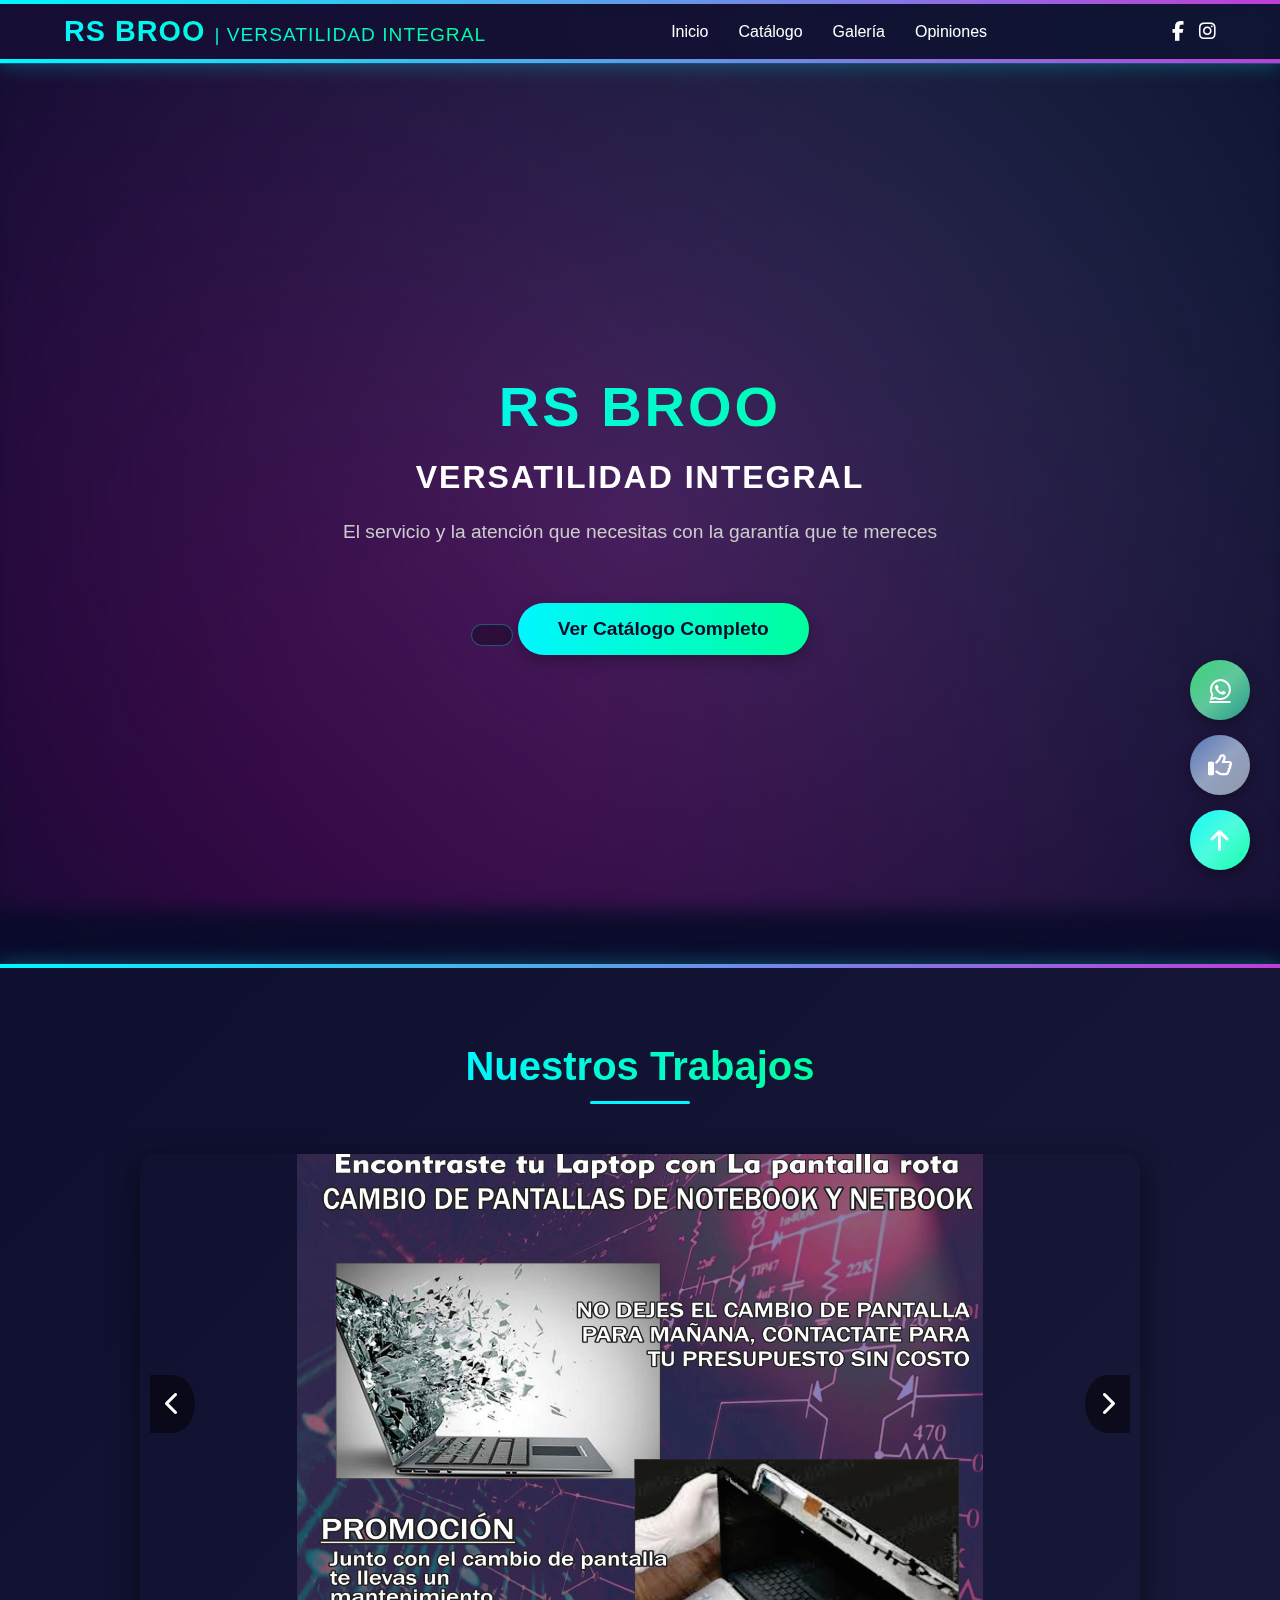
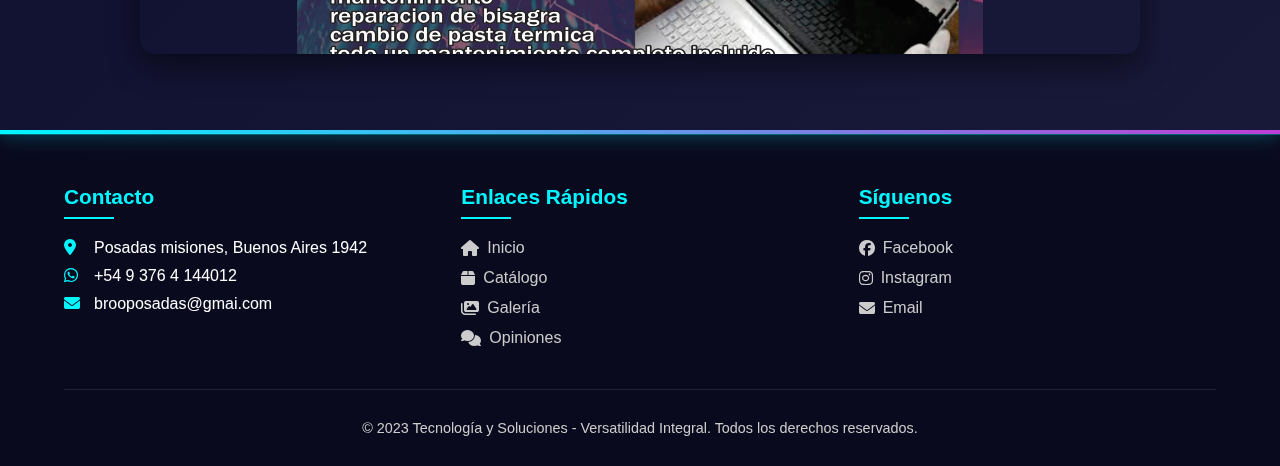
<file: index.html>
<!DOCTYPE html>
<html lang="es">
<head>
    <meta charset="UTF-8">
    <meta name="viewport" content="width=device-width, initial-scale=1.0">
    <title>Versatilidad Integral - Página Principal</title>
    <link rel="stylesheet" href="https://cdnjs.cloudflare.com/ajax/libs/font-awesome/6.4.0/css/all.min.css">
    <style>
        :root {
            --primary: #0a0a2a;
            --secondary: #1a1a3a;
            --accent: #00f7ff;
            --accent2: #ff00c8;
            --accent3: #00ff9d;
            --text: #ffffff;
            --text-secondary: #cccccc;
        }
        
        * {
            margin: 0;
            padding: 0;
            box-sizing: border-box;
            font-family: 'Segoe UI', Tahoma, Geneva, Verdana, sans-serif;
        }
        
        body {
            background: linear-gradient(135deg, var(--primary), var(--secondary));
            color: var(--text);
            overflow-x: hidden;
            position: relative;
        }
        
        body::before {
            content: '';
            position: fixed;
            top: -10px;
            left: -10px;
            right: -10px;
            bottom: -10px;
            background: linear-gradient(45deg, 
                var(--accent), 
                var(--accent2), 
                var(--accent3),
                var(--accent));
            background-size: 400% 400%;
            animation: rgbBorder 8s ease infinite;
            z-index: -1;
            filter: blur(10px);
            opacity: 0.7;
        }
        
        @keyframes rgbBorder {
            0% { background-position: 0% 50%; }
            50% { background-position: 100% 50%; }
            100% { background-position: 0% 50%; }
        }
        
        .rgb-border {
            position: relative;
            overflow: hidden;
            box-shadow: 0 0 20px rgba(0, 247, 255, 0.3);
        }
        
        .rgb-border::before {
            content: '';
            position: absolute;
            top: 0;
            left: 0;
            right: 0;
            height: 4px;
            background: linear-gradient(90deg, 
                var(--accent), 
                var(--accent2), 
                var(--accent3),
                var(--accent));
            background-size: 400% 400%;
            animation: rgbBorder 8s ease infinite;
        }
        
        .rgb-border::after {
            content: '';
            position: absolute;
            bottom: 0;
            left: 0;
            right: 0;
            height: 4px;
            background: linear-gradient(90deg, 
                var(--accent), 
                var(--accent2), 
                var(--accent3),
                var(--accent));
            background-size: 400% 400%;
            animation: rgbBorder 8s ease infinite;
        }
        
        /* Header y Navegación */
        header {
            background-color: rgba(10, 10, 42, 0.9);
            position: fixed;
            width: 100%;
            top: 0;
            z-index: 1000;
            backdrop-filter: blur(10px);
            border-bottom: 1px solid rgba(0, 247, 255, 0.3);
        }
        
        nav {
            display: flex;
            justify-content: space-between;
            align-items: center;
            padding: 15px 5%;
            max-width: 1400px;
            margin: 0 auto;
        }
        
        .logo h1 {
            font-size: 1.8rem;
            background: linear-gradient(90deg, var(--accent), var(--accent3));
            -webkit-background-clip: text;
            background-clip: text;
            color: transparent;
            font-weight: 800;
            letter-spacing: 1px;
        }
        
        .logo h1 span {
            font-size: 1.2rem;
            font-weight: 400;
        }
        
        .nav-links {
            display: flex;
            list-style: none;
        }
        
        .nav-links li {
            margin: 0 15px;
        }
        
        .nav-links a {
            color: var(--text);
            text-decoration: none;
            font-weight: 500;
            position: relative;
            padding: 5px 0;
            transition: all 0.3s ease;
        }
        
        .nav-links a::after {
            content: '';
            position: absolute;
            bottom: 0;
            left: 0;
            width: 0;
            height: 2px;
            background: var(--accent);
            transition: width 0.3s ease;
        }
        
        .nav-links a:hover::after {
            width: 100%;
        }
        
        .social-icons {
            display: flex;
            gap: 15px;
        }
        
        .social-icons a {
            color: var(--text);
            font-size: 1.2rem;
            transition: all 0.3s ease;
        }
        
        .social-icons a:hover {
            color: var(--accent);
            transform: translateY(-3px);
        }
        
        /* Hero Section */
        .hero {
            height: 100vh;
            display: flex;
            flex-direction: column;
            justify-content: center;
            align-items: center;
            text-align: center;
            padding: 0 20px;
            position: relative;
            overflow: hidden;
        }
        
        .hero::before {
            content: '';
            position: absolute;
            top: 0;
            left: 0;
            width: 100%;
            height: 100%;
            background: radial-gradient(circle, rgba(10, 10, 42, 0.5), rgba(10, 10, 42, 0.9));
            z-index: -1;
        }
        
        .hero-content {
            max-width: 800px;
            z-index: 2;
        }
        
        .hero h2 {
            font-size: 3.5rem;
            margin-bottom: 20px;
            text-transform: uppercase;
            letter-spacing: 3px;
            background: linear-gradient(90deg, var(--accent), var(--accent3));
            -webkit-background-clip: text;
            background-clip: text;
            color: transparent;
            animation: textGlow 2s ease-in-out infinite alternate;
        }
        
        @keyframes textGlow {
            from { text-shadow: 0 0 5px rgba(0, 247, 255, 0.5); }
            to { text-shadow: 0 0 20px rgba(0, 247, 255, 0.8), 0 0 30px rgba(0, 247, 255, 0.6); }
        }
        
        .hero h3 {
            font-size: 2rem;
            margin-bottom: 25px;
            letter-spacing: 2px;
        }
        
        .hero p {
            font-size: 1.2rem;
            margin-bottom: 30px;
            color: var(--text-secondary);
            max-width: 600px;
            margin-left: auto;
            margin-right: auto;
        }
        
        .counter {
            background: rgba(0, 0, 0, 0.3);
            padding: 10px 20px;
            border-radius: 30px;
            display: inline-flex;
            align-items: center;
            margin-top: 30px;
            backdrop-filter: blur(5px);
            border: 1px solid rgba(0, 247, 255, 0.3);
        }
        
        .counter i {
            margin-right: 10px;
            color: var(--accent);
        }
        
        /* Secciones */
        section {
            padding: 80px 5%;
            max-width: 1400px;
            margin: 0 auto;
        }
        
        .section-title {
            text-align: center;
            margin-bottom: 50px;
            position: relative;
        }
        
        .section-title h2 {
            font-size: 2.5rem;
            display: inline-block;
            background: linear-gradient(90deg, var(--accent), var(--accent3));
            -webkit-background-clip: text;
            background-clip: text;
            color: transparent;
            padding-bottom: 15px;
        }
        
        .section-title h2::after {
            content: '';
            position: absolute;
            bottom: 0;
            left: 50%;
            transform: translateX(-50%);
            width: 100px;
            height: 3px;
            background: var(--accent);
            border-radius: 3px;
        }
        
        /* Carrusel */
        .carousel-container {
            position: relative;
            max-width: 1000px;
            margin: 0 auto;
            overflow: hidden;
            border-radius: 15px;
            box-shadow: 0 10px 30px rgba(0, 0, 0, 0.5);
        }
        
        .carousel {
            display: flex;
            transition: transform 0.5s ease;
        }
        
        .carousel-item {
            min-width: 100%;
        }
        
        .carousel-item img {
            width: 100%;
            height: 500px;
            object-fit: cover;
            display: block;
        }
        
        .carousel-control {
            position: absolute;
            top: 50%;
            transform: translateY(-50%);
            background: rgba(0, 0, 0, 0.5);
            color: white;
            border: none;
            padding: 15px;
            cursor: pointer;
            font-size: 1.5rem;
            z-index: 10;
            transition: all 0.3s ease;
        }
        
        .carousel-control:hover {
            background: rgba(0, 247, 255, 0.7);
        }
        
        .prev {
            left: 10px;
            border-radius: 0 50% 50% 0;
        }
        
        .next {
            right: 10px;
            border-radius: 50% 0 0 50%;
        }
        
        /* Comentarios y Contacto */
        .feedback-section {
            display: flex;
            gap: 30px;
            flex-wrap: wrap;
        }
        
        .feedback-form {
            flex: 1;
            min-width: 300px;
            background: rgba(30, 30, 60, 0.6);
            padding: 30px;
            border-radius: 15px;
            backdrop-filter: blur(10px);
            border: 1px solid rgba(0, 247, 255, 0.2);
        }
        
        .feedback-form h3 {
            margin-bottom: 20px;
            color: var(--accent);
            text-align: center;
        }
        
        .form-group {
            margin-bottom: 20px;
        }
        
        .form-group label {
            display: block;
            margin-bottom: 8px;
            color: var(--text-secondary);
        }
        
        .form-group input, 
        .form-group textarea, 
        .form-group select {
            width: 100%;
            padding: 12px 15px;
            border-radius: 8px;
            border: 1px solid rgba(255, 255, 255, 0.1);
            background: rgba(0, 0, 0, 0.2);
            color: var(--text);
            font-size: 1rem;
            outline: none;
        }
        
        .form-group input:focus, 
        .form-group textarea:focus, 
        .form-group select:focus {
            border-color: var(--accent);
        }
        
        .form-group textarea {
            resize: vertical;
            min-height: 100px;
        }
        
        .rating {
            display: flex;
            gap: 10px;
            margin: 10px 0 20px;
        }
        
        .rating i {
            color: #444;
            cursor: pointer;
            font-size: 1.5rem;
            transition: all 0.2s ease;
        }
        
        .rating i.active {
            color: gold;
            text-shadow: 0 0 10px rgba(255, 215, 0, 0.7);
        }
        
        .form-buttons {
            display: flex;
            gap: 15px;
        }
        
        .btn {
            padding: 12px 25px;
            border-radius: 30px;
            border: none;
            font-size: 1rem;
            font-weight: 600;
            cursor: pointer;
            transition: all 0.3s ease;
            flex: 1;
        }
        
        .btn-comment {
            background: linear-gradient(90deg, var(--accent), var(--accent3));
            color: var(--primary);
        }
        
        .btn-contact {
            background: linear-gradient(90deg, var(--accent2), #ff6ec4);
            color: white;
        }
        
        .btn:hover {
            transform: translateY(-3px);
            box-shadow: 0 5px 15px rgba(0, 0, 0, 0.3);
        }
        
        .comments-section {
            flex: 2;
            min-width: 300px;
            background: rgba(30, 30, 60, 0.6);
            border-radius: 15px;
            padding: 30px;
            backdrop-filter: blur(10px);
            border: 1px solid rgba(0, 247, 255, 0.2);
            max-height: 600px;
            overflow-y: auto;
        }
        
        .comments-section h3 {
            margin-bottom: 20px;
            color: var(--accent);
            text-align: center;
        }
        
        .comments-container {
            display: flex;
            flex-direction: column;
            gap: 25px;
        }
        
        .comment {
            background: rgba(0, 0, 0, 0.2);
            padding: 20px;
            border-radius: 10px;
            border-left: 3px solid var(--accent);
        }
        
        .comment-header {
            display: flex;
            justify-content: space-between;
            margin-bottom: 10px;
        }
        
        .comment-author {
            font-weight: bold;
            color: var(--accent3);
        }
        
        .comment-date {
            color: var(--text-secondary);
            font-size: 0.85rem;
        }
        
        .comment-rating {
            color: gold;
            margin: 5px 0;
        }
        
        .comment-content {
            color: var(--text-secondary);
            line-height: 1.5;
        }
        
        .comment-image {
            margin-top: 15px;
        }
        
        .comment-image img {
            max-width: 100%;
            border-radius: 8px;
        }
        
        /* Footer */
        footer {
            background: rgba(10, 10, 30, 0.95);
            padding: 50px 5% 30px;
            border-top: 1px solid rgba(0, 247, 255, 0.3);
        }
        
        .footer-content {
            display: flex;
            flex-wrap: wrap;
            justify-content: space-between;
            gap: 40px;
            max-width: 1400px;
            margin: 0 auto;
        }
        
        .footer-section {
            flex: 1;
            min-width: 250px;
        }
        
        .footer-section h3 {
            color: var(--accent);
            margin-bottom: 20px;
            font-size: 1.3rem;
            position: relative;
            padding-bottom: 10px;
        }
        
        .footer-section h3::after {
            content: '';
            position: absolute;
            bottom: 0;
            left: 0;
            width: 50px;
            height: 2px;
            background: var(--accent);
        }
        
        .contact-info p {
            margin-bottom: 10px;
            display: flex;
            align-items: flex-start;
        }
        
        .contact-info i {
            margin-right: 10px;
            color: var(--accent);
            min-width: 20px;
        }
        
        .footer-links {
            list-style: none;
        }
        
        .footer-links li {
            margin-bottom: 12px;
        }
        
        .footer-links a {
            color: var(--text-secondary);
            text-decoration: none;
            transition: all 0.3s ease;
            display: flex;
            align-items: center;
        }
        
        .footer-links a:hover {
            color: var(--accent);
            transform: translateX(5px);
        }
        
        .footer-links a i {
            margin-right: 8px;
        }
        
        .copyright {
            text-align: center;
            padding-top: 30px;
            margin-top: 30px;
            border-top: 1px solid rgba(255, 255, 255, 0.1);
            color: var(--text-secondary);
            font-size: 0.9rem;
        }
        
        /* Responsive */
        @media (max-width: 992px) {
            .hero h2 {
                font-size: 2.8rem;
            }
            
            .nav-links {
                display: none;
            }
            
            .mobile-menu-btn {
                display: block;
            }
        }
        
        @media (max-width: 768px) {
            .hero h2 {
                font-size: 2.2rem;
            }
            
            .hero p {
                font-size: 1rem;
            }
            
            .section-title h2 {
                font-size: 2rem;
            }
            
            .feedback-section {
                flex-direction: column;
            }
            
            .footer-content {
                flex-direction: column;
            }
        }
        
        @media (max-width: 480px) {
            .hero h2 {
                font-size: 1.8rem;
            }
            
            .carousel-item img {
                height: 300px;
            }
        }
        
        .mobile-menu-btn {
            display: none;
            background: transparent;
            border: none;
            color: white;
            font-size: 1.5rem;
            cursor: pointer;
        }
        
        .floating-btns {
            position: fixed;
            bottom: 30px;
            right: 30px;
            display: flex;
            flex-direction: column;
            gap: 15px;
            z-index: 100;
        }
        
        .floating-btn {
            width: 60px;
            height: 60px;
            border-radius: 50%;
            display: flex;
            align-items: center;
            justify-content: center;
            color: white;
            font-size: 1.5rem;
            box-shadow: 0 5px 15px rgba(0, 0, 0, 0.3);
            transition: all 0.3s ease;
            position: relative;
            overflow: hidden;
        }
        
        .floating-btn::after {
            content: '';
            position: absolute;
            top: -50%;
            left: -50%;
            width: 200%;
            height: 200%;
            background: linear-gradient(90deg, 
                transparent, 
                rgba(255, 255, 255, 0.3), 
                transparent);
            transform: rotate(45deg);
            transition: all 0.6s ease;
        }
        
        .floating-btn:hover::after {
            transform: translateX(100%) rotate(45deg);
        }
        
        .whatsapp-btn {
            background: linear-gradient(135deg, #25D366, #128C7E);
        }
        
        .like-btn {
            background: linear-gradient(135deg, #4267B2, #898F9C);
        }
        
        .scroll-top-btn {
            background: linear-gradient(135deg, var(--accent), var(--accent3));
        }
        
        .floating-btn:hover {
            transform: translateY(-5px);
        }
        
        .catalog-link {
            display: inline-block;
            margin-top: 30px;
            padding: 15px 40px;
            border-radius: 30px;
            background: linear-gradient(90deg, var(--accent), var(--accent3));
            color: var(--primary);
            text-decoration: none;
            font-weight: bold;
            font-size: 1.2rem;
            transition: all 0.3s ease;
            box-shadow: 0 5px 15px rgba(0, 0, 0, 0.3);
        }
        
        .catalog-link:hover {
            transform: translateY(-5px);
            box-shadow: 0 8px 20px rgba(0, 0, 0, 0.4);
        }
    </style>
</head>
<body>
    <!-- Header -->
    <header class="rgb-border">
        <nav>
            <div class="logo">
                <h1>RS BROO <span>| VERSATILIDAD INTEGRAL</span></h1>
            </div>
            <ul class="nav-links">
                <li><a href="index.html">Inicio</a></li>
                <li><a href="catalogo.html">Catálogo</a></li>
                <li><a href="#galeria">Galería</a></li>
                <li><a href="opiniones.html">Opiniones</a></li>
            </ul>
            <div class="social-icons">
                <a href="https://www.facebook.com/share/12DiWC5Xynu/" target="_blank"><i class="fab fa-facebook-f"></i></a>
                <a href="https://www.instagram.com/broomisiones?igsh=YXRzdHVuYjNpYzkw" target="_blank"><i class="fab fa-instagram"></i></a>
            </div>
            <button class="mobile-menu-btn">
                <i class="fas fa-bars"></i>
            </button>
        </nav>
    </header>

    <!-- Hero Section -->
    <section id="inicio" class="hero">
        <div class="hero-content">
            <h2>RS BROO</h2>
            <h3>VERSATILIDAD INTEGRAL</h3>
            <p>El servicio y la atención que necesitas con la garantía que te mereces</p>
            <div class="counter">
            <!-- Histats.com  (div with counter) -->
            <div id="histats_counter"></div>
            <!-- Histats.com  START  (aync)-->
            <script type="text/javascript">
                var _Hasync= _Hasync|| [];
                _Hasync.push(['Histats.startgif', '1,4958338,4,10046,"div#histatsC {position: absolute;top:0px;left:0px;}body>div#histatsC {position: fixed;}"']);
                _Hasync.push(['Histats.fasi', '1']);
                _Hasync.push(['Histats.track_hits', '']);
                (function() {
                var hs = document.createElement('script'); hs.type = 'text/javascript'; hs.async = true;
                hs.src = ('//s10.histats.com/js15_gif_as.js');
                (document.getElementsByTagName('head')[0] || document.getElementsByTagName('body')[0]).appendChild(hs);
                })();
            </script>
            <noscript>
                <a href="/" alt="contadores web" target="_blank" >
                    <div id="histatsC">
                        <img border="0" src="//s4is.histats.com/stats/i/4958338.gif?4958338&103">
                    </div>
                </a>
            </noscript>
            <!-- Histats.com  END  -->
            </div>
            <a href="catalogo.html" class="catalog-link">Ver Catálogo Completo</a>
        </div>
    </section>

    <!-- Galería Carrusel -->
    <section id="galeria" class="rgb-border">
        <div class="section-title">
            <h2>Nuestros Trabajos</h2>
        </div>
        <div class="carousel-container">
            <div class="carousel">
                <div class="carousel-item">
                    <img src="images\img1.webp" alt="Trabajo 1">
                </div>
                <div class="carousel-item">
                    <img src="images\img2.webp" alt="Trabajo 2">
                </div>
                <div class="carousel-item">
                    <img src="images\img3.webp" alt="Trabajo 3">
                </div>
                <div class="carousel-item">
                    <img src="images\img4.webp" alt="Trabajo 4">
                </div>
                <div class="carousel-item">
                    <img src="images\img5.webp" alt="Trabajo 5">
                </div>
                <div class="carousel-item">
                    <img src="images\img6.webp" alt="Trabajo 6">
                </div>
                <div class="carousel-item">
                    <img src="images\img7.webp" alt="Trabajo 7">
                </div>
                <div class="carousel-item">
                    <img src="images\img8.webp" alt="Trabajo 8">
                </div>
                <div class="carousel-item">
                    <img src="images\img9.webp" alt="Trabajo 9">
                </div>
            </div>
            <button class="carousel-control prev"><i class="fas fa-chevron-left"></i></button>
            <button class="carousel-control next"><i class="fas fa-chevron-right"></i></button>
        </div>
    </section>

    <!-- Footer -->
    <footer>
        <div class="footer-content">
            <div class="footer-section">
                <h3>Contacto</h3>
                <div class="contact-info">
                    <p><i class="fas fa-map-marker-alt"></i> Posadas misiones, Buenos Aires 1942</p>
                    <p><i class="fab fa-whatsapp"></i> +54 9 376 4 144012</p>
                    <p><i class="fas fa-envelope"></i> brooposadas@gmai.com</p>
                </div>
            </div>
            <div class="footer-section">
                <h3>Enlaces Rápidos</h3>
                <ul class="footer-links">
                    <li><a href="index.html"><i class="fas fa-home"></i> Inicio</a></li>
                    <li><a href="catalogo.html"><i class="fas fa-box"></i> Catálogo</a></li>
                    <li><a href="#galeria"><i class="fas fa-images"></i> Galería</a></li>
                    <li><a href="opiniones.html"><i class="fas fa-comments"></i> Opiniones</a></li>
</ul>
                </ul>
            </div>
            <div class="footer-section">
                <h3>Síguenos</h3>
                <ul class="footer-links">
                    <li><a href="https://www.facebook.com/share/12DiWC5Xynu/" target="_blank"><i class="fab fa-facebook"></i> Facebook</a></li>
                    <li><a href="https://www.instagram.com/broomisiones?igsh=YXRzdHVuYjNpYzkw" target="_blank"><i class="fab fa-instagram"></i> Instagram</a></li>
                    <li><a href="mailto:brooposadas@gmai.com"><i class="fas fa-envelope"></i> Email</a></li>
                </ul>
            </div>
        </div>
        <div class="copyright">
            <p>&copy; 2023 Tecnología y Soluciones - Versatilidad Integral. Todos los derechos reservados.</p>
        </div>
    </footer>

    <!-- Botones flotantes -->
    <div class="floating-btns">
        <a href="https://wa.me/5493764144012" class="floating-btn whatsapp-btn" target="_blank">
            <i class="fab fa-whatsapp"></i>
        </a>
        <div class="floating-btn like-btn">
            <i class="far fa-thumbs-up"></i>
        </div>
        <div class="floating-btn scroll-top-btn">
            <i class="fas fa-arrow-up"></i>
        </div>
    </div>

    <script>
        // Carrusel
        let currentSlide = 0;
        const carousel = document.querySelector('.carousel');
        const slides = document.querySelectorAll('.carousel-item');
        const totalSlides = slides.length;
        
        function goToSlide(index) {
            if (index < 0) index = totalSlides - 1;
            if (index >= totalSlides) index = 0;
            
            carousel.style.transform = `translateX(-${index * 100}%)`;
            currentSlide = index;
        }
        
        document.querySelector('.prev').addEventListener('click', () => {
            goToSlide(currentSlide - 1);
        });
        
        document.querySelector('.next').addEventListener('click', () => {
            goToSlide(currentSlide + 1);
        });
        
        // Auto avance del carrusel
        setInterval(() => {
            goToSlide(currentSlide + 1);
        }, 5000);

        // Sistema de calificación
        const stars = document.querySelectorAll('.rating i');
        stars.forEach(star => {
            star.addEventListener('click', function() {
                const value = parseInt(this.getAttribute('data-value'));
                
                // Reset all stars
                stars.forEach(s => s.classList.remove('active', 'fas'));
                stars.forEach(s => s.classList.add('far'));
                
                // Activate selected stars
                for (let i = 0; i < value; i++) {
                    stars[i].classList.remove('far');
                    stars[i].classList.add('fas', 'active');
                }
            });
        });

        // Botón scroll top
        document.querySelector('.scroll-top-btn').addEventListener('click', () => {
            window.scrollTo({
                top: 0,
                behavior: 'smooth'
            });
        });

        // Botón like
        const likeBtn = document.querySelector('.like-btn');
        likeBtn.addEventListener('click', function() {
            this.classList.toggle('liked');
            const icon = this.querySelector('i');
            
            if (icon.classList.contains('fa-thumbs-up')) {
                icon.classList.remove('fa-thumbs-up');
                icon.classList.add('fa-heart');
                this.style.background = 'linear-gradient(135deg, #ff6b6b, #ff8e8e)';
            } else {
                icon.classList.remove('fa-heart');
                icon.classList.add('fa-thumbs-up');
                this.style.background = 'linear-gradient(135deg, #4267B2, #898F9C)';
            }
        });

        // Contador de visitas
        let visitCount = localStorage.getItem('visitCount') || 1024;
        visitCount = parseInt(visitCount) + 1;
        localStorage.setItem('visitCount', visitCount);
        document.getElementById('visit-counter').textContent = visitCount;

        // Smooth scrolling
        document.querySelectorAll('a[href^="#"]').forEach(anchor => {
            anchor.addEventListener('click', function(e) {
                if (this.getAttribute('href') !== '#') {
                    e.preventDefault();
                    const target = document.querySelector(this.getAttribute('href'));
                    if (target) {
                        window.scrollTo({
                            top: target.offsetTop - 80,
                            behavior: 'smooth'
                        });
                    }
                }
            });
        });
    </script>
</body>
</html>
</file>
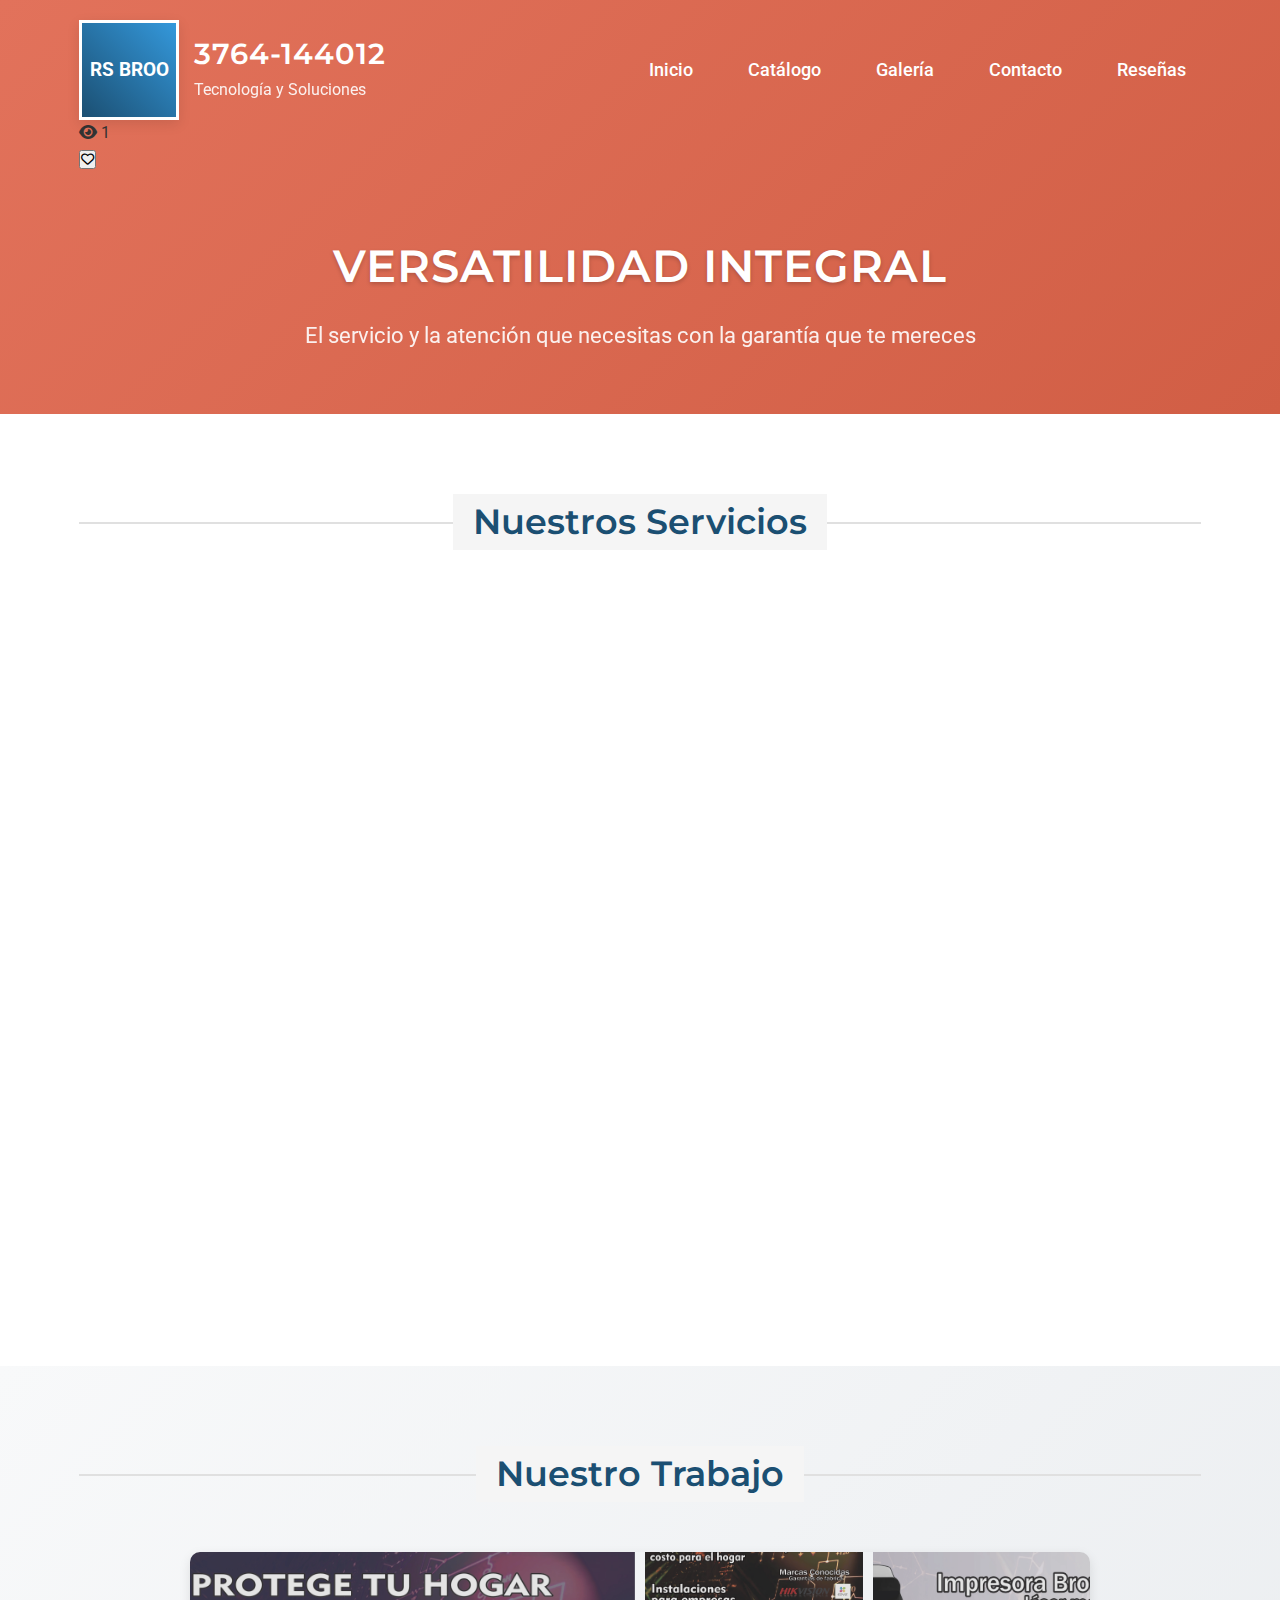
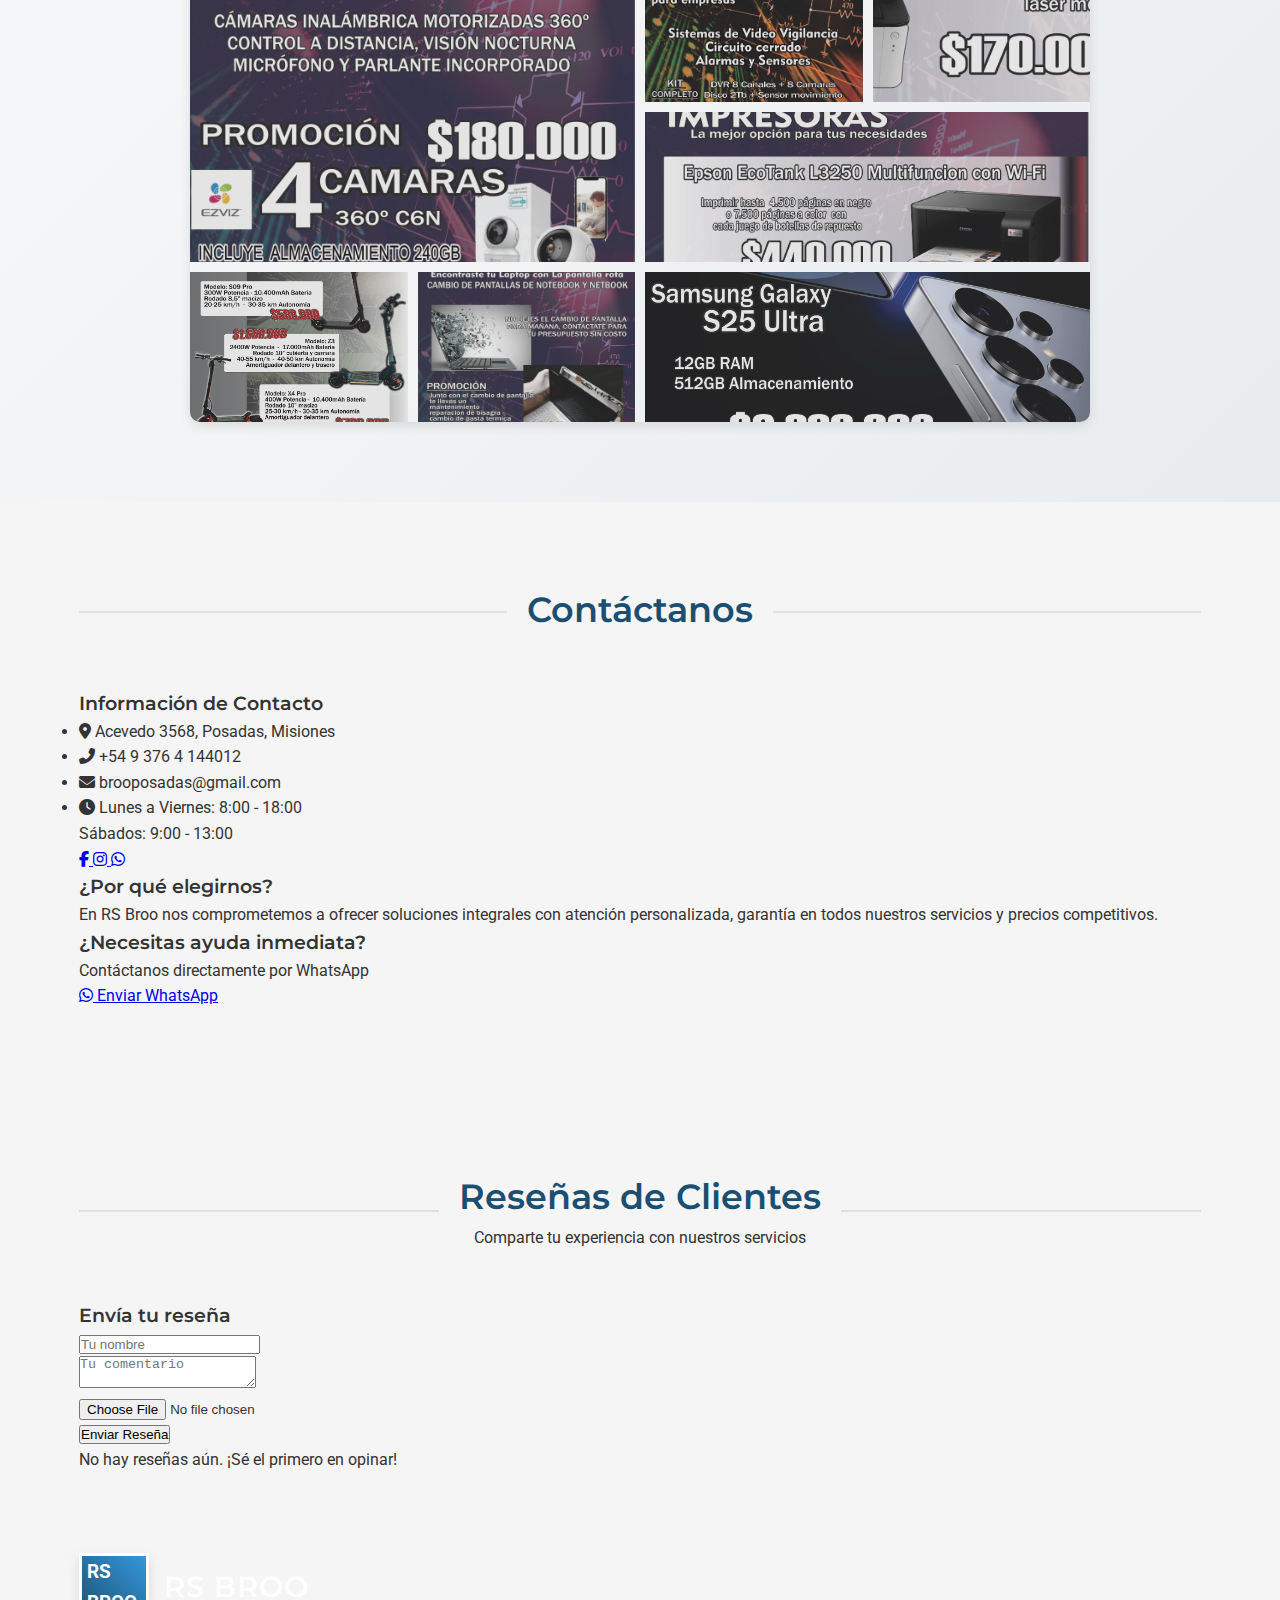
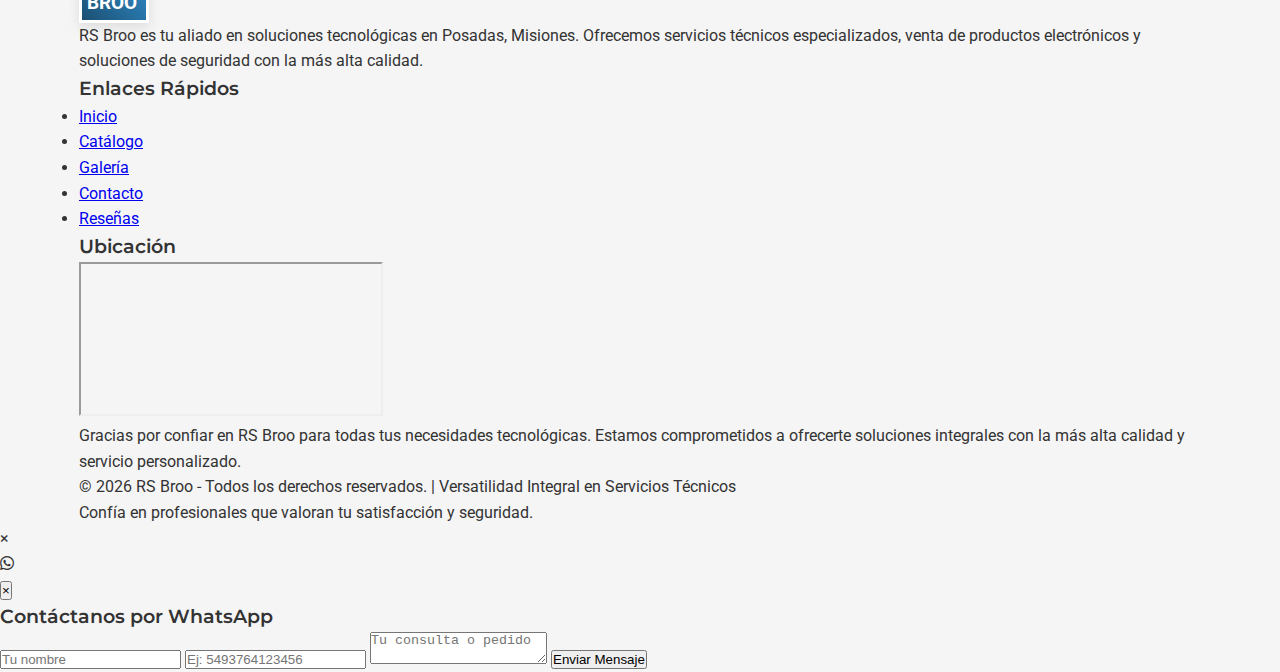
<file: webrs/index.html>
<!DOCTYPE html>
<html lang="es">
<head>
    <meta charset="UTF-8">
    <meta name="viewport" content="width=device-width, initial-scale=1.0">
    <title>Tecnología y Soluciones | Servicios Técnicos</title>
    <link rel="stylesheet" href="https://cdnjs.cloudflare.com/ajax/libs/font-awesome/6.4.0/css/all.min.css">
    <link href="https://fonts.googleapis.com/css2?family=Montserrat:wght@400;500;600;700&family=Roboto:wght@300;400;500&display=swap" rel="stylesheet">
    <style>
        :root {
            --terracotta: #E2725B;
            --petroleum: #006266;
            --dark-blue: #1B4F72;
            --light-gray: #F5F5F5;
            --medium-gray: #E0E0E0;
            --text-dark: #333333;
            --text-light: #FFFFFF;
            --accent: #3498DB;
            --shadow: 0 4px 12px rgba(0, 0, 0, 0.1);
            --transition: all 0.3s ease;
        }

        * {
            margin: 0;
            padding: 0;
            box-sizing: border-box;
        }

        body {
            font-family: 'Roboto', sans-serif;
            color: var(--text-dark);
            line-height: 1.6;
            overflow-x: hidden;
            background-color: var(--light-gray);
        }

        h1, h2, h3, h4 {
            font-family: 'Montserrat', sans-serif;
            font-weight: 600;
        }

        .container {
            width: 90%;
            max-width: 1200px;
            margin: 0 auto;
            padding: 0 15px;
        }

        /* Header Styles */
        header {
            background: linear-gradient(135deg, var(--terracotta), #d15e45);
            padding: 20px 0;
            position: relative;
            overflow: hidden;
        }

        .header-content {
            display: flex;
            align-items: center;
            justify-content: space-between;
            position: relative;
            z-index: 2;
        }

        .logo-container {
            display: flex;
            align-items: center;
        }

        .logo-img {
            width: 100px;
            height: 100px;
            object-fit: contain;
            border: 3px solid white;
            box-shadow: var(--shadow);
            transition: var(--transition);
            background-color: #fff;
            padding: 5px;
            border-radius: 0;
        }

        .logo-img:hover {
            transform: rotate(5deg) scale(1.05);
        }

        .brand-text {
            color: var(--text-light);
            margin-left: 15px;
        }

        .brand-text h1 {
            font-size: 1.8rem;
            line-height: 1.2;
            text-transform: uppercase;
            letter-spacing: 1px;
        }

        .brand-text p {
            font-size: 1rem;
            opacity: 0.9;
            margin-top: 5px;
        }

        .tagline {
            text-align: center;
            padding: 60px 0 40px;
            position: relative;
            z-index: 2;
        }

        .tagline h2 {
            font-size: 2.8rem;
            color: var(--text-light);
            text-shadow: 0 2px 4px rgba(0, 0, 0, 0.2);
            margin-bottom: 15px;
            letter-spacing: 1px;
        }

        .tagline p {
            font-size: 1.4rem;
            color: var(--text-light);
            max-width: 700px;
            margin: 0 auto;
            opacity: 0.9;
        }

        /* Navigation */
        nav {
            position: relative;
            z-index: 2;
        }

        .menu-btn {
            display: none;
            background: none;
            border: none;
            color: var(--text-light);
            font-size: 1.5rem;
            cursor: pointer;
        }

        .nav-links {
            display: flex;
            list-style: none;
        }

        .nav-links li {
            margin-left: 25px;
        }

        .nav-links a {
            color: var(--text-light);
            text-decoration: none;
            font-weight: 500;
            font-size: 1.1rem;
            padding: 8px 15px;
            border-radius: 4px;
            transition: var(--transition);
            position: relative;
        }

        .nav-links a:hover {
            background: rgba(255, 255, 255, 0.15);
        }

        .nav-links a::after {
            content: '';
            position: absolute;
            bottom: -5px;
            left: 0;
            width: 0;
            height: 2px;
            background: var(--text-light);
            transition: var(--transition);
        }

        .nav-links a:hover::after {
            width: 100%;
        }

        /* Main Sections */
        section {
            padding: 80px 0;
        }

        .section-title {
            text-align: center;
            margin-bottom: 50px;
            position: relative;
        }

        .section-title h2 {
            font-size: 2.2rem;
            color: var(--dark-blue);
            display: inline-block;
            padding: 0 20px;
            background-color: var(--light-gray);
            position: relative;
            z-index: 2;
        }

        .section-title::after {
            content: '';
            position: absolute;
            top: 50%;
            left: 0;
            width: 100%;
            height: 2px;
            background: var(--medium-gray);
            z-index: 1;
        }

        /* Catalog Section - Más compacta */
        .catalog {
            background-color: var(--text-light);
        }

        .services-grid {
            display: grid;
            grid-template-columns: repeat(auto-fit, minmax(280px, 1fr));
            gap: 25px;
        }

        .service-card {
            background: var(--text-light);
            border-radius: 10px;
            overflow: hidden;
            box-shadow: var(--shadow);
            transition: var(--transition);
            position: relative;
            opacity: 0;
            transform: translateY(20px);
        }

        .service-card.animate {
            animation: fadeIn 0.8s ease-out forwards;
        }

        .service-card:hover {
            transform: translateY(-10px);
            box-shadow: 0 10px 25px rgba(0, 0, 0, 0.15);
        }

        .service-card::before {
            content: '';
            position: absolute;
            top: 0;
            left: 0;
            width: 100%;
            height: 5px;
            background: var(--terracotta);
            transform: scaleX(0);
            transform-origin: left;
            transition: var(--transition);
        }

        .service-card:hover::before {
            transform: scaleX(1);
        }

        .service-icon {
            height: 130px;
            background: var(--light-gray);
            display: flex;
            align-items: center;
            justify-content: center;
            font-size: 3rem;
            color: var(--terracotta);
        }

        .service-content {
            padding: 20px;
        }

        .service-content h3 {
            color: var(--dark-blue);
            margin-bottom: 12px;
            font-size: 1.3rem;
        }

        .service-content ul {
            list-style-type: none;
            padding-left: 0;
        }

        .service-content li {
            margin-bottom: 6px;
            padding-left: 22px;
            position: relative;
            font-size: 0.95rem;
        }

        .service-content li::before {
            content: '✓';
            position: absolute;
            left: 0;
            color: var(--terracotta);
            font-weight: bold;
        }

        /* Gallery Section */
        .gallery {
            background: linear-gradient(135deg, #f8f9fa, #e9ecef);
            position: relative;
        }

        .collage-container {
            max-width: 900px;
            margin: 0 auto;
            position: relative;
            cursor: pointer;
            transition: var(--transition);
            border-radius: 10px;
            overflow: hidden;
            box-shadow: var(--shadow);
        }

        .collage-container:hover {
            transform: scale(1.02);
        }

        .collage {
            display: grid;
            grid-template-columns: repeat(4, 1fr);
            grid-template-rows: repeat(3, 150px);
            gap: 10px;
        }

        .collage-item {
            background-size: cover;
            background-position: center;
            position: relative;
            transition: var(--transition);
            filter: grayscale(20%);
        }

        .collage-item:hover {
            filter: grayscale(0);
            transform: scale(1.05);
        }

        .collage-item::after {
            content: '';
            position: absolute;
            top: 0;
            left: 0;
            width: 100%;
            height: 100%;
            background: rgba(0, 0, 0, 0.1);
            transition: var(--transition);
        }

        .collage-item:hover::after {
            background: rgba(0, 0, 0, 0);
        }

        .collage-item:nth-child(1) {
            grid-column: 1 / 3;
            grid-row: 1 / 3;
        }

        .collage-item:nth-child(2) {
            grid-column: 3 / 4;
            grid-row: 1 / 2;
        }

        .collage-item:nth-child(3) {
            grid-column: 4 / 5;
            grid-row: 1 / 2;
        }

        .collage-item:nth-child(4) {
            grid-column: 3 / 5;
            grid-row: 2 / 3;
        }

        .collage-item:nth-child(5) {
            grid-column: 1 / 2;
            grid-row: 3 / 4;
        }

        .collage-item:nth-child(6) {
            grid-column: 2 / 3;
            grid-row: 3 / 4;
        }

        .collage-item:nth-child(7) {
            grid-column: 3 / 5;
            grid-row: 3 / 4;
        }

        .gallery-overlay {
            position: absolute;
            top: 0;
            left: 0;
            width: 100%;
            height: 100%;
            background: rgba(0, 0, 0, 0.7);
            display: flex;
            align-items: center;
            justify-content: center;
            color: white;
            font-size: 1.5rem;
            opacity: 0;
            transition: var(--transition;
        }

        .collage-container:hover .gallery-overlay {
            opacity: 1;
        }

        /* Contact Section */
        .contact {
            background-color: var(--text-light);
        }

        .contact-container {
            display: grid;
            grid-template-columns: repeat(auto-fit, minmax(300px, 1fr));
            gap: 40px;
        }

        .contact-info {
            display: flex;
            flex-direction: column;
        }

        .contact-card {
            background: var(--light-gray);
            padding: 25px;
            border-radius: 10px;
            margin-bottom: 20px;
            box-shadow: var(--shadow);
        }

        .contact-card h3 {
            color: var(--dark-blue);
            margin-bottom: 15px;
            font-size: 1.3rem;
        }

        .contact-details {
            list-style: none;
        }

        .contact-details li {
            margin-bottom: 12px;
            display: flex;
            align-items: flex-start;
        }

        .contact-details i {
            color: var(--terracotta);
            font-size: 1.2rem;
            min-width: 30px;
            padding-top: 4px;
        }

        .social-links {
            display: flex;
            margin-top: 15px;
        }

        .social-links a {
            display: inline-flex;
            align-items: center;
            justify-content: center;
            width: 45px;
            height: 45px;
            background: var(--dark-blue);
            color: white;
            border-radius: 50%;
            margin-right: 15px;
            transition: var(--transition);
            font-size: 1.2rem;
            text-decoration: none;
        }

        .social-links a:hover {
            transform: translateY(-5px);
            background: var(--terracotta);
        }

        .whatsapp-contact-box {
            background: var(--light-gray);
            padding: 25px;
            border-radius: 10px;
            text-align: center;
        }

        .whatsapp-contact-box h3 {
            color: var(--dark-blue);
            margin-bottom: 15px;
        }

        .whatsapp-contact-box p {
            margin-bottom: 20px;
        }

        .btn {
            display: inline-block;
            padding: 12px 30px;
            background: var(--terracotta);
            color: white;
            border: none;
            border-radius: 6px;
            font-family: 'Montserrat', sans-serif;
            font-weight: 600;
            font-size: 1rem;
            cursor: pointer;
            transition: var(--transition);
            text-decoration: none;
            text-align: center;
        }

        .btn:hover {
            background: #d15e45;
            transform: translateY(-3px);
            box-shadow: 0 5px 15px rgba(226, 114, 91, 0.3);
        }

        .whatsapp-btn {
            background: #25D366;
        }

        .whatsapp-btn:hover {
            background: #128C7E;
        }

        /* Map Section */
        .map-container {
            margin-top: 20px;
            border-radius: 10px;
            overflow: hidden;
            box-shadow: var(--shadow);
            height: 400px;
        }

        .map-container iframe {
            width: 100%;
            height: 100%;
            border: none;
        }

        /* Footer */
        footer {
            background-color: var(--petroleum);
            color: var(--text-light);
            padding: 60px 0 30px;
        }

        .footer-content {
            display: grid;
            grid-template-columns: repeat(auto-fit, minmax(250px, 1fr));
            gap: 30px;
            margin-bottom: 40px;
        }

        .footer-logo {
            margin-bottom: 20px;
        }

        .footer-about h3,
        .footer-links h3,
        .footer-map h3 {
            font-size: 1.3rem;
            margin-bottom: 20px;
            position: relative;
            padding-bottom: 10px;
        }

        .footer-about h3::after,
        .footer-links h3::after,
        .footer-map h3::after {
            content: '';
            position: absolute;
            bottom: 0;
            left: 0;
            width: 50px;
            height: 2px;
            background: var(--terracotta);
        }

        .footer-links ul {
            list-style: none;
        }

        .footer-links li {
            margin-bottom: 10px;
        }

        .footer-links a {
            color: var(--text-light);
            text-decoration: none;
            transition: var(--transition);
            display: inline-block;
        }

        .footer-links a:hover {
            color: var(--terracotta);
            transform: translateX(5px);
        }

        .footer-contact p {
            margin-bottom: 10px;
            display: flex;
            align-items: flex-start;
        }

        .footer-contact i {
            margin-right: 10px;
            color: var(--terracotta);
            min-width: 20px;
        }

        .footer-map .map-container {
            height: 250px;
            margin-top: 15px;
        }

        .footer-bottom {
            text-align: center;
            padding-top: 30px;
            border-top: 1px solid rgba(255, 255, 255, 0.1);
            font-size: 0.9rem;
            opacity: 0.8;
        }

        .footer-bottom p {
            max-width: 800px;
            margin: 0 auto 10px;
            font-style: italic;
        }

        #current-year {
            font-weight: bold;
        }

        /* Modal Styles */
        .modal {
            display: none;
            position: fixed;
            top: 0;
            left: 0;
            width: 100%;
            height: 100%;
            background: rgba(0,0,0,0.95);
            z-index: 1000;
            overflow-y: auto;
            padding: 20px;
        }

        .modal-content {
            max-width: 1200px;
            margin: 0 auto;
            display: grid;
            grid-template-columns: repeat(auto-fill, minmax(300px, 1fr));
            gap: 20px;
        }

        .modal-img {
            width: 100%;
            height: 250px;
            object-fit: cover;
            border-radius: 8px;
            transition: var(--transition);
            cursor: pointer;
        }

        .modal-img:hover {
            transform: scale(1.05);
            box-shadow: 0 5px 15px rgba(0,0,0,0.3);
        }

        .close-modal {
            position: fixed;
            top: 20px;
            right: 20px;
            color: white;
            font-size: 30px;
            cursor: pointer;
            background: var(--terracotta);
            width: 50px;
            height: 50px;
            border-radius: 50%;
            display: flex;
            align-items: center;
            justify-content: center;
            z-index: 1001;
        }

        /* Animation Effects */
        @keyframes fadeIn {
            from { opacity: 0; transform: translateY(20px); }
            to { opacity: 1; transform: translateY(0); }
        }

        .delay-1 { animation-delay: 0.1s; }
        .delay-2 { animation-delay: 0.2s; }
        .delay-3 { animation-delay: 0.3s; }
        .delay-4 { animation-delay: 0.4s; }
        .delay-5 { animation-delay: 0.5s; }

        /* WhatsApp Buzón */
        #whatsapp-buzon {
            position: fixed;
            bottom: 30px;
            right: 30px;
            background: #25D366;
            color: white;
            width: 60px;
            height: 60px;
            border-radius: 50%;
            display: flex;
            align-items: center;
            justify-content: center;
            font-size: 28px;
            cursor: pointer;
            z-index: 999;
            box-shadow: var(--shadow);
            transition: var(--transition);
        }

        #whatsapp-buzon:hover {
            transform: scale(1.1);
        }

        #whatsapp-form {
            display: none;
            position: fixed;
            bottom: 100px;
            right: 30px;
            width: 320px;
            background: white;
            border-radius: 10px;
            box-shadow: 0 5px 15px rgba(0,0,0,0.2);
            z-index: 1000;
            padding: 20px;
            font-family: 'Roboto', sans-serif;
        }

        #whatsapp-form h3 {
            color: #075E54;
            margin-bottom: 15px;
            font-family: 'Montserrat', sans-serif;
        }

        #whatsapp-form input,
        #whatsapp-form textarea {
            width: 100%;
            padding: 12px;
            margin-bottom: 12px;
            border: 1px solid #ddd;
            border-radius: 5px;
            font-family: 'Roboto', sans-serif;
        }

        #whatsapp-form textarea {
            height: 100px;
            resize: vertical;
        }

        #cerrar-form {
            position: absolute;
            top: 10px;
            right: 10px;
            background: none;
            border: none;
            font-size: 20px;
            cursor: pointer;
            color: #666;
        }

        #enviar-wa {
            background: #25D366;
            color: white;
            border: none;
            padding: 12px 20px;
            border-radius: 5px;
            width: 100%;
            font-weight: 600;
            cursor: pointer;
            font-family: 'Montserrat', sans-serif;
            transition: var(--transition);
        }

        #enviar-wa:hover {
            background: #128C7E;
        }

        /* Contador de visitas y botón de like */
        .header-stats {
            position: absolute;
            top: 20px;
            right: 20px;
            display: flex;
            align-items: center;
            gap: 15px;
            z-index: 3;
        }

        .stat-item {
            display: flex;
            align-items: center;
            gap: 5px;
            color: white;
            background: rgba(0,0,0,0.2);
            padding: 5px 10px;
            border-radius: 20px;
            font-size: 0.9rem;
        }

        .like-btn {
            background: none;
            border: none;
            color: white;
            cursor: pointer;
            font-size: 1.2rem;
            transition: transform 0.3s;
        }

        .like-btn.liked {
            color: #ff4081;
        }

        .like-btn:hover {
            transform: scale(1.2);
        }

        /* Sección de Reseñas */
        .reviews {
            background: linear-gradient(135deg, #f8f9fa, #e9ecef);
            padding: 80px 0;
        }

        .reviews-container {
            display: grid;
            grid-template-columns: 1fr 2fr;
            gap: 40px;
        }

        .review-form {
            background: white;
            padding: 25px;
            border-radius: 10px;
            box-shadow: var(--shadow);
        }

        .review-form h3 {
            margin-bottom: 20px;
            color: var(--dark-blue);
        }

        .form-group {
            margin-bottom: 20px;
        }

        .form-group input,
        .form-group textarea {
            width: 100%;
            padding: 12px;
            border: 1px solid #ddd;
            border-radius: 5px;
            font-family: 'Roboto', sans-serif;
        }

        .form-group textarea {
            height: 150px;
            resize: vertical;
        }

        .form-group input[type="file"] {
            padding: 8px;
        }

        .reviews-list {
            display: grid;
            grid-template-columns: repeat(auto-fill, minmax(300px, 1fr));
            gap: 20px;
        }

        .review-card {
            background: white;
            padding: 20px;
            border-radius: 10px;
            box-shadow: var(--shadow);
        }

        .review-header {
            display: flex;
            align-items: center;
            margin-bottom: 15px;
        }

        .review-avatar {
            width: 50px;
            height: 50px;
            background: var(--light-gray);
            border-radius: 50%;
            display: flex;
            align-items: center;
            justify-content: center;
            margin-right: 15px;
            font-size: 1.5rem;
            color: var(--terracotta);
        }

        .review-name {
            font-weight: 600;
            font-size: 1.1rem;
        }

        .review-date {
            font-size: 0.8rem;
            color: #777;
        }

        .review-content p {
            margin-bottom: 15px;
        }

        .review-image {
            width: 100%;
            border-radius: 8px;
            margin-top: 10px;
        }

        /* Responsive Design */
        @media (max-width: 992px) {
            .tagline h2 {
                font-size: 2.3rem;
            }
            
            .tagline p {
                font-size: 1.2rem;
            }
            
            .reviews-container {
                grid-template-columns: 1fr;
            }
        }

        @media (max-width: 768px) {
            .menu-btn {
                display: block;
            }
            
            .nav-links {
                position: absolute;
                top: 100%;
                left: 0;
                width: 100%;
                background: var(--terracotta);
                flex-direction: column;
                align-items: center;
                padding: 20px 0;
                clip-path: polygon(0 0, 100% 0, 100% 0, 0 0);
                transition: var(--transition);
            }
            
            .nav-links.active {
                clip-path: polygon(0 0, 100% 0, 100% 100%, 0 100%);
            }
            
            .nav-links li {
                margin: 10px 0;
            }
            
            .tagline {
                padding: 40px 0 30px;
            }
            
            .tagline h2 {
                font-size: 2rem;
            }
            
            .tagline p {
                font-size: 1.1rem;
            }
            
            section {
                padding: 60px 0;
            }

            .collage {
                grid-template-rows: repeat(3, 120px);
            }
            
            .modal-img {
                height: 200px;
            }

            .contact-container {
                grid-template-columns: 1fr;
            }

            .footer-map {
                grid-column: 1 / -1;
            }

            .footer-map .map-container {
                height: 200px;
            }
        }

        @media (max-width: 576px) {
            .header-content {
                flex-direction: column;
                text-align: center;
            }
            
            .logo-container {
                margin-bottom: 20px;
                justify-content: center;
            }
            
            .brand-text h1 {
                font-size: 1.5rem;
            }
            
            .tagline h2 {
                font-size: 1.8rem;
            }
            
            .section-title h2 {
                font-size: 1.8rem;
            }

            .collage {
                grid-template-rows: repeat(3, 100px);
            }
            
            .modal-content {
                grid-template-columns: 1fr;
            }

            #whatsapp-form {
                width: 90%;
                right: 5%;
                left: 5%;
            }

            .header-stats {
                position: static;
                margin-top: 15px;
                justify-content: center;
            }
        }
    </style>
</head>
<body>
    <!-- Header Section -->
    <header id="inicio">
        <div class="container">
            <div class="header-content">
                <div class="logo-container">
                    <!-- Logo cuadrado -->
                    <div class="logo-img" style="background: linear-gradient(45deg, #1B4F72, #3498DB); display: flex; align-items: center; justify-content: center; color: white; font-weight: bold; font-size: 1.2rem;">
                        RS BROO
                    </div>
                    <div class="brand-text">
                        <h1>3764-144012</h1>
                        <p>Tecnología y Soluciones</p>
                    </div>
                </div>
                
                <nav>
                    <button class="menu-btn" id="menuToggle">
                        <i class="fas fa-bars"></i>
                    </button>
                    <ul class="nav-links" id="navLinks">
                        <li><a href="#inicio">Inicio</a></li>
                        <li><a href="#catalogo">Catálogo</a></li>
                        <li><a href="#galeria">Galería</a></li>
                        <li><a href="#contacto">Contacto</a></li>
                        <li><a href="#reseñas">Reseñas</a></li>
                    </ul>
                </nav>
            </div>
            
            <!-- Contador de visitas y botón de like -->
            <div class="header-stats">
                <div class="stat-item">
                    <i class="fas fa-eye"></i>
                    <span id="visitas">0</span>
                </div>
                <button class="like-btn" id="likeBtn">
                    <i class="far fa-heart"></i>
                </button>
            </div>
            
            <div class="tagline">
                <h2>VERSATILIDAD INTEGRAL</h2>
                <p>El servicio y la atención que necesitas con la garantía que te mereces</p>
            </div>
        </div>
    </header>

    <!-- Catalog Section -->
    <section class="catalog" id="catalogo">
        <div class="container">
            <div class="section-title">
                <h2>Nuestros Servicios</h2>
            </div>
            
            <div class="services-grid" id="services-container">
                <!-- Servicio Técnico -->
                <div class="service-card delay-1">
                    <div class="service-icon">
                        <i class="fas fa-laptop"></i>
                    </div>
                    <div class="service-content">
                        <h3>Servicio Técnico</h3>
                        <ul>
                            <li>Reparación y Mantenimiento de Computadoras</li>
                            <li>Notebooks, Netbooks, CPU</li>
                            <li>Laptops y PC de Escritorio</li>
                        </ul>
                    </div>
                </div>
                
                <!-- Reparación de Celulares -->
                <div class="service-card delay-2">
                    <div class="service-icon">
                        <i class="fas fa-mobile-alt"></i>
                    </div>
                    <div class="service-content">
                        <h3>Reparación de Celulares</h3>
                        <ul>
                            <li>Cambio de Pantallas y Baterías</li>
                            <li>Reparación de Pin de Carga</li>
                            <li>Restauración de Software</li>
                        </ul>
                    </div>
                </div>
                
                <!-- Ventas de Insumos -->
                <div class="service-card delay-3">
                    <div class="service-icon">
                        <i class="fas fa-desktop"></i>
                    </div>
                    <div class="service-content">
                        <h3>Ventas de Insumos</h3>
                        <ul>
                            <li>Todo en Electrónica para el Hogar</li>
                            <li>Equipos para Estudio y Trabajo</li>
                            <li>Accesorios y Componentes</li>
                        </ul>
                    </div>
                </div>
                
                <!-- Cámaras de Seguridad -->
                <div class="service-card delay-4">
                    <div class="service-icon">
                        <i class="fas fa-video"></i>
                    </div>
                    <div class="service-content">
                        <h3>Cámaras de Seguridad</h3>
                        <ul>
                            <li>Sistemas de Video Vigilancia</li>
                            <li>Circuito Cerrado e Inalámbrico</li>
                            <li>Detección de Movimiento y Visión Nocturna</li>
                        </ul>
                    </div>
                </div>
                
                <!-- Lonas y Vinilos -->
                <div class="service-card delay-5">
                    <div class="service-icon">
                        <i class="fas fa-print"></i>
                    </div>
                    <div class="service-content">
                        <h3>Lonas y Vinilos</h3>
                        <ul>
                            <li>Impresiones de Lonas y Vanner</li>
                            <li>Diseño Comercial Profesional</li>
                            <li>Revestimientos en General</li>
                        </ul>
                    </div>
                </div>
            </div>
        </div>
    </section>

    <!-- Gallery Section -->
    <section class="gallery" id="galeria">
        <div class="container">
            <div class="section-title">
                <h2>Nuestro Trabajo</h2>
            </div>
            
            <div class="collage-container" id="galleryTrigger">
                <div class="collage">
                    <div class="collage-item" style="background-image: url('assets/images/img1.webp')"></div>
                    <div class="collage-item" style="background-image: url('assets/images/img2.webp')"></div>
                    <div class="collage-item" style="background-image: url('assets/images/img3.webp')"></div>
                    <div class="collage-item" style="background-image: url('assets/images/img4.webp')"></div>
                    <div class="collage-item" style="background-image: url('assets/images/img5.webp')"></div>
                    <div class="collage-item" style="background-image: url('assets/images/img6.webp')"></div>
                    <div class="collage-item" style="background-image: url('assets/images/img7.webp')"></div>
                </div>
                <div class="gallery-overlay">
                    <div>
                        <i class="fas fa-expand-alt fa-2x"></i>
                        <p>Ver Galería Completa</p>
                    </div>
                </div>
            </div>
        </div>
    </section>

    <!-- Contact Section -->
    <section class="contact" id="contacto">
        <div class="container">
            <div class="section-title">
                <h2>Contáctanos</h2>
            </div>
            
            <div class="contact-container">
                <div class="contact-info">
                    <div class="contact-card">
                        <h3>Información de Contacto</h3>
                        <ul class="contact-details">
                            <li>
                                <i class="fas fa-map-marker-alt"></i>
                                <span>Acevedo 3568, Posadas, Misiones</span>
                            </li>
                            <li>
                                <i class="fas fa-phone-alt"></i>
                                <span>+54 9 376 4 144012</span>
                            </li>
                            <li>
                                <i class="fas fa-envelope"></i>
                                <span>brooposadas@gmail.com</span>
                            </li>
                            <li>
                                <i class="fas fa-clock"></i>
                                <span>Lunes a Viernes: 8:00 - 18:00<br>Sábados: 9:00 - 13:00</span>
                            </li>
                        </ul>
                        
                        <div class="social-links">
                            <a href="https://www.facebook.com/share/12DiWC5Xynu/" target="_blank">
                                <i class="fab fa-facebook-f"></i>
                            </a>
                            <a href="https://www.instagram.com/broomisiones?igsh=YXRzdHVuYjNpYzkw" target="_blank">
                                <i class="fab fa-instagram"></i>
                            </a>
                            <a href="https://wa.me/5493764144012" target="_blank">
                                <i class="fab fa-whatsapp"></i>
                            </a>
                        </div>
                    </div>
                    
                    <div class="contact-card">
                        <h3>¿Por qué elegirnos?</h3>
                        <p>En RS Broo nos comprometemos a ofrecer soluciones integrales con atención personalizada, garantía en todos nuestros servicios y precios competitivos.</p>
                    </div>
                </div>
                
                <!-- Buzón WhatsApp -->
                <div class="whatsapp-contact-box">
                    <h3>¿Necesitas ayuda inmediata?</h3>
                    <p>Contáctanos directamente por WhatsApp</p>
                    <a href="https://wa.me/5493764144012" class="btn whatsapp-btn">
                        <i class="fab fa-whatsapp"></i> Enviar WhatsApp
                    </a>
                </div>
            </div>
        </div>
    </section>

    <!-- Reseñas Section -->
    <section class="reviews" id="reseñas">
        <div class="container">
            <div class="section-title">
                <h2>Reseñas de Clientes</h2>
                <p>Comparte tu experiencia con nuestros servicios</p>
            </div>

            <div class="reviews-container">
                <div class="review-form">
                    <h3>Envía tu reseña</h3>
                    <form id="reviewForm">
                        <div class="form-group">
                            <input type="text" id="nombre" placeholder="Tu nombre" required>
                        </div>
                        <div class="form-group">
                            <textarea id="comentario" placeholder="Tu comentario" required></textarea>
                        </div>
                        <div class="form-group">
                            <input type="file" id="imagen" accept="image/*">
                        </div>
                        <button type="submit" class="btn">Enviar Reseña</button>
                    </form>
                </div>

                <div id="reviewsList" class="reviews-list">
                    <!-- Las reseñas se cargarán aquí con JavaScript -->
                </div>
            </div>
        </div>
    </section>

    <!-- Footer -->
    <footer>
        <div class="container">
            <div class="footer-content">
                <div class="footer-about">
                    <div class="footer-logo">
                        <div class="logo-container">
                            <div class="logo-img" style="background: linear-gradient(45deg, #1B4F72, #3498DB); display: flex; align-items: center; justify-content: center; color: white; font-weight: bold; font-size: 1.2rem; width: 70px; height: 70px;">
                                RS BROO
                            </div>
                            <div class="brand-text">
                                <h1>RS Broo</h1>
                            </div>
                        </div>
                    </div>
                    <p>RS Broo es tu aliado en soluciones tecnológicas en Posadas, Misiones. Ofrecemos servicios técnicos especializados, venta de productos electrónicos y soluciones de seguridad con la más alta calidad.</p>
                </div>
                
                <div class="footer-links">
                    <h3>Enlaces Rápidos</h3>
                    <ul>
                        <li><a href="#inicio">Inicio</a></li>
                        <li><a href="#catalogo">Catálogo</a></li>
                        <li><a href="#galeria">Galería</a></li>
                        <li><a href="#contacto">Contacto</a></li>
                        <li><a href="#reseñas">Reseñas</a></li>
                    </ul>
                </div>
                
                <!-- Mapa en el Footer -->
                <div class="footer-map">
                    <h3>Ubicación</h3>
                    <div class="map-container">
                        <iframe src="https://www.google.com/maps/embed?pb=!1m18!1m12!1m3!1d3540.2428813546637!2d-55.89637872434288!3d-27.36285161283515!2m3!1f0!2f0!3f0!3m2!1i1024!2i768!4f13.1!3m3!1m2!1s0x9457be664d0a03c9%3A0x1a5d6f5a0e3b5e1f!2sAcevedo%203568%2C%20Posadas%2C%20Misiones!5e0!3m2!1ses!2sar!4v1620000000000!5m2!1ses!2sar" allowfullscreen="" loading="lazy"></iframe>
                    </div>
                </div>
            </div>
            
            <div class="footer-bottom">
                <p>Gracias por confiar en RS Broo para todas tus necesidades tecnológicas. Estamos comprometidos a ofrecerte soluciones integrales con la más alta calidad y servicio personalizado.</p>
                <p>&copy; <span id="current-year"></span> RS Broo - Todos los derechos reservados. | Versatilidad Integral en Servicios Técnicos</p>
                <p>Confía en profesionales que valoran tu satisfacción y seguridad.</p>
            </div>
        </div>
    </footer>

    <!-- Gallery Modal -->
    <div class="modal" id="galleryModal">
        <div class="close-modal" id="closeModal">&times;</div>
        <div class="modal-content" id="modalContent">
            <!-- Las imágenes se cargan dinámicamente -->
        </div>
    </div>

    <!-- WhatsApp Buzón Flotante -->
    <div id="whatsapp-buzon">
        <i class="fab fa-whatsapp"></i>
    </div>

    <!-- WhatsApp Form -->
    <div id="whatsapp-form">
        <button id="cerrar-form">&times;</button>
        <h3>Contáctanos por WhatsApp</h3>
        <input type="text" id="nombre-wa" placeholder="Tu nombre">
        <input type="tel" id="numero-wa" placeholder="Ej: 5493764123456">
        <textarea id="mensaje-wa" placeholder="Tu consulta o pedido"></textarea>
        <button id="enviar-wa">Enviar Mensaje</button>
    </div>

    <script>
        document.addEventListener('DOMContentLoaded', () => {
            // Año actual en footer
            document.getElementById('current-year').textContent = new Date().getFullYear();
            
            // Menú móvil
            const menuToggle = document.getElementById('menuToggle');
            const navLinks = document.getElementById('navLinks');
            
            menuToggle.addEventListener('click', () => {
                navLinks.classList.toggle('active');
            });
            
            document.querySelectorAll('.nav-links a').forEach(link => {
                link.addEventListener('click', () => {
                    navLinks.classList.remove('active');
                });
            });

            // Galería con imágenes locales
            const galleryTrigger = document.getElementById('galleryTrigger');
            const galleryModal = document.getElementById('galleryModal');
            const closeModal = document.getElementById('closeModal');
            const modalContent = document.getElementById('modalContent');
            
            // Cargar imágenes locales
            const cargarImagenes = () => {
                // Limpiar modal
                modalContent.innerHTML = '';
                
                // Cargar 15 imágenes
                for (let i = 1; i <= 15; i++) {
                    const img = document.createElement('img');
                    img.src = `assets/images/img${i}.webp`;
                    img.alt = `Trabajo RS Broo ${i}`;
                    img.className = 'modal-img';
                    modalContent.appendChild(img);
                }
            };
            
            galleryTrigger.addEventListener('click', () => {
                cargarImagenes();
                galleryModal.style.display = 'block';
                document.body.style.overflow = 'hidden';
            });
            
            closeModal.addEventListener('click', () => {
                galleryModal.style.display = 'none';
                document.body.style.overflow = 'auto';
            });
            
            window.addEventListener('click', (e) => {
                if (e.target === galleryModal) {
                    galleryModal.style.display = 'none';
                    document.body.style.overflow = 'auto';
                }
            });

            // WhatsApp
            const whatsappBoton = document.getElementById('whatsapp-buzon');
            const whatsappForm = document.getElementById('whatsapp-form');
            const cerrarForm = document.getElementById('cerrar-form');
            const enviarWhatsapp = document.getElementById('enviar-wa');
            
            whatsappBoton.addEventListener('click', () => {
                whatsappForm.style.display = 'block';
            });
            
            cerrarForm.addEventListener('click', () => {
                whatsappForm.style.display = 'none';
            });
            
            enviarWhatsapp.addEventListener('click', () => {
                const nombre = document.getElementById('nombre-wa').value;
                const numero = document.getElementById('numero-wa').value;
                const mensaje = document.getElementById('mensaje-wa').value;
                
                if (!nombre || !numero || !mensaje) {
                    alert('Por favor completa todos los campos');
                    return;
                }
                
                // Aquí iría la lógica para enviar a Google Apps Script
                alert('¡Mensaje enviado con éxito! Te contactaremos pronto por WhatsApp.');
                
                // Limpiar y cerrar
                document.getElementById('nombre-wa').value = '';
                document.getElementById('numero-wa').value = '';
                document.getElementById('mensaje-wa').value = '';
                whatsappForm.style.display = 'none';
            });

            // Animaciones al aparecer
            const observer = new IntersectionObserver((entries) => {
                entries.forEach(entry => {
                    if (entry.isIntersecting) {
                        entry.target.classList.add('animate');
                    }
                });
            }, { threshold: 0.1 });
            
            document.querySelectorAll('.service-card').forEach(card => {
                observer.observe(card);
            });

            // Contador de visitas
            let visitas = localStorage.getItem('visitas');
            if (!visitas) {
                visitas = 0;
            }
            visitas++;
            localStorage.setItem('visitas', visitas);
            document.getElementById('visitas').textContent = visitas;

            // Botón de like
            const likeBtn = document.getElementById('likeBtn');
            const liked = localStorage.getItem('liked') === 'true';
            if (liked) {
                likeBtn.classList.add('liked');
                likeBtn.innerHTML = '<i class="fas fa-heart"></i>';
            }

            likeBtn.addEventListener('click', () => {
                if (likeBtn.classList.contains('liked')) {
                    likeBtn.classList.remove('liked');
                    likeBtn.innerHTML = '<i class="far fa-heart"></i>';
                    localStorage.setItem('liked', 'false');
                } else {
                    likeBtn.classList.add('liked');
                    likeBtn.innerHTML = '<i class="fas fa-heart"></i>';
                    localStorage.setItem('liked', 'true');
                }
            });

            // Sistema de reseñas
            const reviewForm = document.getElementById('reviewForm');
            const reviewsList = document.getElementById('reviewsList');
            
            // Cargar reseñas existentes
            cargarReseñas();
            
            reviewForm.addEventListener('submit', (e) => {
                e.preventDefault();
                
                const nombre = document.getElementById('nombre').value;
                const comentario = document.getElementById('comentario').value;
                const imagenInput = document.getElementById('imagen');
                const imagenFile = imagenInput.files[0];
                
                if (!nombre || !comentario) {
                    alert('Por favor completa los campos obligatorios');
                    return;
                }
                
                let imagen = null;
                if (imagenFile) {
                    const reader = new FileReader();
                    reader.onload = function(e) {
                        imagen = e.target.result;
                        guardarReseña(nombre, comentario, imagen);
                    };
                    reader.readAsDataURL(imagenFile);
                } else {
                    guardarReseña(nombre, comentario, null);
                }
            });
            
            function guardarReseña(nombre, comentario, imagen) {
                const reseña = {
                    id: Date.now(),
                    nombre,
                    comentario,
                    imagen,
                    fecha: new Date().toISOString()
                };
                
                // Guardar en localStorage
                let reseñas = JSON.parse(localStorage.getItem('reseñas') || '[]');
                reseñas.push(reseña);
                localStorage.setItem('reseñas', JSON.stringify(reseñas));
                
                // Limpiar formulario
                reviewForm.reset();
                // Recargar lista
                cargarReseñas();
                alert('¡Gracias por tu reseña!');
            }
            
            function cargarReseñas() {
                reviewsList.innerHTML = '';
                
                const reseñas = JSON.parse(localStorage.getItem('reseñas') || '[]');
                if (reseñas.length === 0) {
                    reviewsList.innerHTML = '<p>No hay reseñas aún. ¡Sé el primero en opinar!</p>';
                    return;
                }
                
                reseñas.forEach(reseña => {
                    const reviewCard = document.createElement('div');
                    reviewCard.className = 'review-card';
                    
                    const fecha = new Date(reseña.fecha).toLocaleDateString('es-ES', {
                        year: 'numeric',
                        month: 'long',
                        day: 'numeric'
                    });
                    
                    reviewCard.innerHTML = `
                        <div class="review-header">
                            <div class="review-avatar">
                                <i class="fas fa-user"></i>
                            </div>
                            <div>
                                <div class="review-name">${reseña.nombre}</div>
                                <div class="review-date">${fecha}</div>
                            </div>
                        </div>
                        <div class="review-content">
                            <p>${reseña.comentario}</p>
                        </div>
                    `;
                    
                    if (reseña.imagen) {
                        reviewCard.innerHTML += `<img src="${reseña.imagen}" alt="Imagen de reseña" class="review-image">`;
                    }
                    
                    reviewsList.appendChild(reviewCard);
                });
            }
        });
    </script>
</body>
</html>
</file>
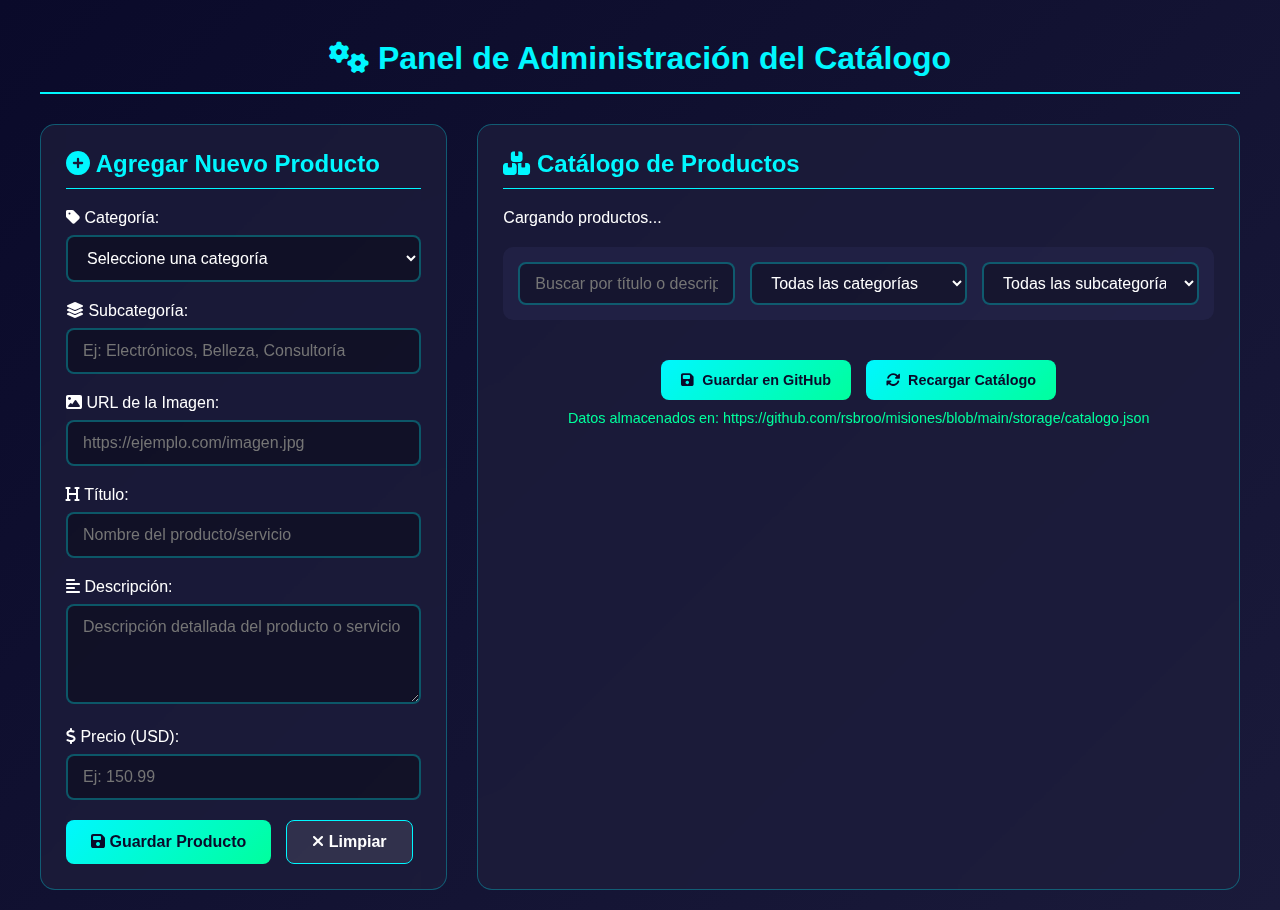
<file: base-datos/admin.html>
<!DOCTYPE html>
<html lang="es">
<head>
<meta charset="UTF-8">
<title>Admin - Gestión de Catálogo</title>
<link rel="stylesheet" href="https://cdnjs.cloudflare.com/ajax/libs/font-awesome/6.4.0/css/all.min.css">
<style>
/* ESTILOS ORIGINALES MANTENIDOS */
:root {
  --primary: #0a0a2a;
  --secondary: #1a1a3a;
  --accent: #00f7ff;
  --accent2: #ff00c8;
  --accent3: #00ff9d;
  --text: #ffffff;
  --text-secondary: #cccccc;
  --danger: #ff4757;
  --warning: #ffa502;
  --success: #2ed573;
}

* {
  margin: 0;
  padding: 0;
  box-sizing: border-box;
  font-family: 'Segoe UI', Tahoma, Geneva, Verdana, sans-serif;
}

body {
  background: linear-gradient(135deg, var(--primary), var(--secondary));
  color: var(--text);
  min-height: 100vh;
  padding: 20px;
  overflow-x: hidden;
}

.container {
  max-width: 1200px;
  margin: 0 auto;
}

h1 {
  text-align: center;
  margin: 20px 0 30px;
  padding-bottom: 15px;
  border-bottom: 2px solid var(--accent);
  color: var(--accent);
}

.admin-panel {
  display: flex;
  flex-wrap: wrap;
  gap: 30px;
}

.form-section {
  flex: 1;
  min-width: 350px;
  background: rgba(30, 30, 60, 0.7);
  padding: 25px;
  border-radius: 15px;
  border: 1px solid rgba(0, 247, 255, 0.3);
  backdrop-filter: blur(10px);
}

.list-section {
  flex: 2;
  min-width: 500px;
  background: rgba(30, 30, 60, 0.7);
  padding: 25px;
  border-radius: 15px;
  border: 1px solid rgba(0, 247, 255, 0.3);
  backdrop-filter: blur(10px);
}

.section-title {
  margin-bottom: 20px;
  padding-bottom: 10px;
  border-bottom: 1px solid var(--accent);
  color: var(--accent);
  font-size: 1.5rem;
}

.form-group {
  margin-bottom: 20px;
}

.form-group label {
  display: block;
  margin-bottom: 8px;
  font-weight: 500;
}

.form-group input,
.form-group textarea,
.form-group select {
  width: 100%;
  padding: 12px 15px;
  border-radius: 8px;
  border: 2px solid rgba(0, 247, 255, 0.3);
  background: rgba(0, 0, 0, 0.3);
  color: var(--text);
  font-size: 1rem;
  outline: none;
  transition: all 0.3s ease;
}

.form-group input:focus,
.form-group textarea:focus,
.form-group select:focus {
  border-color: var(--accent);
  box-shadow: 0 0 10px rgba(0, 247, 255, 0.5);
}

.btn-group {
  display: flex;
  gap: 15px;
  margin-top: 10px;
}

button {
  padding: 12px 25px;
  border-radius: 8px;
  border: none;
  font-size: 1rem;
  font-weight: 600;
  cursor: pointer;
  transition: all 0.3s ease;
}

.btn-primary {
  background: linear-gradient(135deg, var(--accent), var(--accent3));
  color: var(--primary);
}

.btn-secondary {
  background: rgba(255, 255, 255, 0.1);
  color: var(--text);
  border: 1px solid var(--accent);
}

.btn-danger {
  background: var(--danger);
  color: white;
}

.btn-warning {
  background: var(--warning);
  color: var(--primary);
}

button:hover {
  transform: translateY(-3px);
  box-shadow: 0 5px 15px rgba(0, 0, 0, 0.3);
}

/* Estilos para el catálogo */
#filtros {
  margin: 20px 0;
  display: flex;
  gap: 15px;
  flex-wrap: wrap;
  background: rgba(40, 40, 80, 0.5);
  padding: 15px;
  border-radius: 10px;
}

#busqueda, #categorias-filtro, #subcategorias-filtro {
  padding: 10px 15px;
  border-radius: 8px;
  border: 2px solid rgba(0, 247, 255, 0.3);
  background: rgba(0, 0, 0, 0.3);
  color: var(--text);
  font-size: 1rem;
  outline: none;
  transition: all 0.3s ease;
  flex: 1;
  min-width: 200px;
}

#busqueda:focus, #categorias-filtro:focus, #subcategorias-filtro:focus {
  border-color: var(--accent);
  box-shadow: 0 0 10px rgba(0, 247, 255, 0.5);
}

.catalogo {
  display: grid;
  grid-template-columns: repeat(auto-fill, minmax(280px, 1fr));
  gap: 25px;
  margin-top: 20px;
}

.producto-card {
  background: rgba(40, 40, 80, 0.5);
  border-radius: 12px;
  overflow: hidden;
  box-shadow: 0 4px 20px rgba(0, 0, 0, 0.4);
  transition: all 0.3s ease;
  border: 1px solid rgba(255, 255, 255, 0.15);
  position: relative;
  transform: scale(1);
}

.producto-card:hover {
  transform: translateY(-8px) scale(1.02);
  box-shadow: 0 8px 25px rgba(0, 247, 255, 0.4);
  border-color: var(--accent);
}

.producto-card img {
  width: 100%;
  height: 200px;
  object-fit: cover;
  border-bottom: 2px solid rgba(0, 247, 255, 0.2);
}

.producto-info {
  padding: 20px;
}

.producto-info h3 {
  color: var(--accent);
  margin: 0 0 10px;
  font-size: 1.3rem;
}

.categoria, .subcategoria {
  color: var(--text-secondary);
  font-size: 0.9rem;
  margin-bottom: 5px;
  display: flex;
  align-items: center;
}

.categoria i, .subcategoria i {
  margin-right: 8px;
  color: var(--accent);
}

.categoria {
  font-style: italic;
}

.subcategoria {
  font-weight: 500;
  margin-bottom: 12px;
}

.producto-info .descripcion {
  color: var(--text-secondary);
  font-size: 0.95rem;
  margin: 15px 0;
  display: -webkit-box;
  -webkit-line-clamp: 3;
  -webkit-box-orient: vertical;
  overflow: hidden;
  line-height: 1.5;
}

.precio {
  color: var(--accent3);
  font-weight: bold;
  font-size: 1.5rem;
  margin: 15px 0;
  text-align: right;
}

.producto-actions {
  display: flex;
  justify-content: space-between;
  margin-top: 15px;
  border-top: 1px solid rgba(255, 255, 255, 0.1);
  padding-top: 15px;
}

.producto-actions button {
  padding: 10px 20px;
  font-size: 0.95rem;
  display: flex;
  align-items: center;
  gap: 8px;
}

.empty-catalog {
  grid-column: 1 / -1;
  text-align: center;
  padding: 50px;
  color: var(--text-secondary);
  font-size: 1.3rem;
  background: rgba(40, 40, 80, 0.3);
  border-radius: 15px;
  border: 2px dashed rgba(0, 247, 255, 0.2);
}

.empty-catalog i {
  font-size: 3.5rem;
  margin-bottom: 20px;
  color: var(--accent);
  opacity: 0.7;
}

.status-badge {
  position: absolute;
  top: 15px;
  right: 15px;
  background: rgba(0, 247, 255, 0.2);
  color: var(--accent);
  padding: 5px 12px;
  border-radius: 20px;
  font-size: 0.8rem;
  font-weight: 600;
  border: 1px solid var(--accent);
}

.notification {
  position: fixed;
  top: 20px;
  right: 20px;
  padding: 15px 25px;
  border-radius: 8px;
  color: white;
  font-weight: 500;
  z-index: 1000;
  opacity: 0;
  transform: translateX(100%);
  transition: all 0.4s ease;
  display: flex;
  align-items: center;
  gap: 10px;
}

.notification.show {
  opacity: 1;
  transform: translateX(0);
}

.notification.success {
  background: var(--success);
}

.notification.error {
  background: var(--danger);
}

.notification i {
  font-size: 1.2rem;
}

/* Modal de edición */
.modal {
  display: none;
  position: fixed;
  top: 0;
  left: 0;
  width: 100%;
  height: 100%;
  background: rgba(0, 0, 0, 0.8);
  z-index: 10000;
  align-items: center;
  justify-content: center;
  backdrop-filter: blur(5px);
}

.modal-content {
  background: linear-gradient(135deg, var(--secondary), var(--primary));
  width: 90%;
  max-width: 600px;
  border-radius: 15px;
  padding: 30px;
  border: 2px solid var(--accent);
  box-shadow: 0 0 30px rgba(0, 247, 255, 0.5);
  position: relative;
  animation: modalAppear 0.4s ease-out;
}

@keyframes modalAppear {
  from {
    opacity: 0;
    transform: translateY(-50px);
  }
  to {
    opacity: 1;
    transform: translateY(0);
  }
}

.close-modal {
  position: absolute;
  top: 15px;
  right: 15px;
  background: transparent;
  border: none;
  color: var(--accent);
  font-size: 1.5rem;
  cursor: pointer;
  transition: all 0.3s ease;
}

.close-modal:hover {
  transform: rotate(90deg);
  color: var(--accent3);
}

.modal-title {
  margin-bottom: 25px;
  padding-bottom: 15px;
  border-bottom: 2px solid var(--accent);
  color: var(--accent);
  font-size: 1.8rem;
  display: flex;
  align-items: center;
  gap: 10px;
}

.delete-confirmation {
  display: none;
  position: fixed;
  top: 0;
  left: 0;
  width: 100%;
  height: 100%;
  background: rgba(0, 0, 0, 0.8);
  z-index: 10000;
  align-items: center;
  justify-content: center;
  backdrop-filter: blur(5px);
}

.delete-content {
  background: linear-gradient(135deg, var(--secondary), var(--primary));
  width: 90%;
  max-width: 500px;
  border-radius: 15px;
  padding: 30px;
  border: 2px solid var(--danger);
  box-shadow: 0 0 30px rgba(255, 71, 87, 0.4);
  text-align: center;
}

.delete-buttons {
  display: flex;
  justify-content: center;
  gap: 20px;
  margin-top: 25px;
}

/* Botones de almacenamiento */
.storage-controls {
  display: flex;
  justify-content: center;
  gap: 15px;
  margin-top: 20px;
}

.storage-btn {
  padding: 12px 20px;
  font-size: 0.9rem;
  display: flex;
  align-items: center;
  gap: 8px;
}

.storage-status {
  text-align: center;
  margin-top: 10px;
  font-size: 0.9rem;
  color: var(--accent3);
}

@media (max-width: 900px) {
  .admin-panel {
    flex-direction: column;
  }
  
  .form-section, .list-section {
    min-width: 100%;
  }
  
  #filtros {
    flex-direction: column;
  }
  
  .producto-card {
    max-width: 400px;
    margin: 0 auto;
  }
  
  .storage-controls {
    flex-direction: column;
  }
}
</style>
</head>
<body>
<div class="container">
  <h1><i class="fas fa-cogs"></i> Panel de Administración del Catálogo</h1>
  <div class="admin-panel">
    <!-- Sección del formulario solo para agregar -->
    <div class="form-section">
      <h2 class="section-title"><i class="fas fa-plus-circle"></i> Agregar Nuevo Producto</h2>
      <form id="product-form">
        <div class="form-group">
          <label for="categoria"><i class="fas fa-tag"></i> Categoría:</label>
          <select id="categoria" required>
            <option value="">Seleccione una categoría</option>
            <option value="service">Servicio</option>
            <option value="product">Producto</option>
          </select>
        </div>
        <div class="form-group">
          <label for="subcategoria"><i class="fas fa-layer-group"></i> Subcategoría:</label>
          <input type="text" id="subcategoria" required placeholder="Ej: Electrónicos, Belleza, Consultoría">
        </div>
        <div class="form-group">
          <label for="imagen"><i class="fas fa-image"></i> URL de la Imagen:</label>
          <input type="url" id="imagen" required placeholder="https://ejemplo.com/imagen.jpg">
        </div>
        <div class="form-group">
          <label for="titulo"><i class="fas fa-heading"></i> Título:</label>
          <input type="text" id="titulo" required placeholder="Nombre del producto/servicio">
        </div>
        <div class="form-group">
          <label for="descripcion"><i class="fas fa-align-left"></i> Descripción:</label>
          <textarea id="descripcion" rows="4" required placeholder="Descripción detallada del producto o servicio"></textarea>
        </div>
        <div class="form-group">
          <label for="precio"><i class="fas fa-dollar-sign"></i> Precio (USD):</label>
          <input type="number" id="precio" step="0.01" min="0" required placeholder="Ej: 150.99">
        </div>
        <div class="btn-group">
          <button type="submit" class="btn-primary" id="save-btn">
            <i class="fas fa-save"></i> Guardar Producto
          </button>
          <button type="reset" class="btn-secondary">
            <i class="fas fa-times"></i> Limpiar
          </button>
        </div>
      </form>
    </div>

    <!-- Sección de catálogo -->
    <div class="list-section">
      <div class="section-header">
        <h2 class="section-title"><i class="fas fa-boxes"></i> Catálogo de Productos</h2>
        <p id="product-count">Cargando productos...</p>
      </div>
      <div id="filtros">
        <input type="text" id="busqueda" placeholder="Buscar por título o descripción...">
        <select id="categorias-filtro">
          <option value="">Todas las categorías</option>
          <option value="service">Servicios</option>
          <option value="product">Productos</option>
        </select>
        <select id="subcategorias-filtro">
          <option value="">Todas las subcategorías</option>
        </select>
      </div>
      <div class="catalogo" id="catalogo-container">
        <!-- Los productos se cargarán aquí con JavaScript -->
      </div>
      <div class="storage-controls">
        <button class="btn-primary storage-btn" id="save-to-disk">
          <i class="fas fa-save"></i> Guardar en GitHub
        </button>
        <button class="btn-primary storage-btn" id="load-from-disk">
          <i class="fas fa-sync-alt"></i> Recargar Catálogo
        </button>
      </div>
      <p class="storage-status" id="storage-status">
        Datos almacenados en: https://github.com/rsbroo/misiones/blob/main/storage/catalogo.json
      </p>
    </div>
  </div>
</div>

<!-- Modal de edición -->
<div class="modal" id="edit-modal">
  <div class="modal-content">
    <button class="close-modal" id="close-edit-modal">&times;</button>
    <h2 class="modal-title"><i class="fas fa-edit"></i> Editar Producto</h2>
    <form id="edit-form">
      <input type="hidden" id="edit-product-id">
      <div class="form-group">
        <label for="edit-categoria"><i class="fas fa-tag"></i> Categoría:</label>
        <select id="edit-categoria" required>
          <option value="service">Servicio</option>
          <option value="product">Producto</option>
        </select>
      </div>
      <div class="form-group">
        <label for="edit-subcategoria"><i class="fas fa-layer-group"></i> Subcategoría:</label>
        <input type="text" id="edit-subcategoria" required placeholder="Ej: Electrónicos, Belleza, Consultoría">
      </div>
      <div class="form-group">
        <label for="edit-imagen"><i class="fas fa-image"></i> URL de la Imagen:</label>
        <input type="url" id="edit-imagen" required placeholder="https://ejemplo.com/imagen.jpg">
      </div>
      <div class="form-group">
        <label for="edit-titulo"><i class="fas fa-heading"></i> Título:</label>
        <input type="text" id="edit-titulo" required placeholder="Nombre del producto/servicio">
      </div>
      <div class="form-group">
        <label for="edit-descripcion"><i class="fas fa-align-left"></i> Descripción:</label>
        <textarea id="edit-descripcion" rows="4" required placeholder="Descripción detallada del producto o servicio"></textarea>
      </div>
      <div class="form-group">
        <label for="edit-precio"><i class="fas fa-dollar-sign"></i> Precio (USD):</label>
        <input type="number" id="edit-precio" step="0.01" min="0" required placeholder="Ej: 150.99">
      </div>
      <div class="btn-group">
        <button type="submit" class="btn-primary">
          <i class="fas fa-save"></i> Guardar Cambios
        </button>
        <button type="button" class="btn-secondary" id="cancel-edit">
          <i class="fas fa-times"></i> Cancelar
        </button>
      </div>
    </form>
  </div>
</div>

<!-- Confirmación de eliminación -->
<div class="delete-confirmation" id="delete-modal">
  <div class="delete-content">
    <h2><i class="fas fa-exclamation-triangle" style="color: var(--danger); font-size: 3rem; margin-bottom: 20px;"></i></h2>
    <h2>Confirmar Eliminación</h2>
    <p>¿Estás seguro de que deseas eliminar este producto permanentemente?</p>
    <p id="delete-product-name" style="font-weight: bold; color: var(--accent); margin: 15px 0;"></p>
    <p style="color: var(--danger);">Esta acción eliminará el producto de la base de datos en disco.</p>
    <div class="delete-buttons">
      <button class="btn-secondary" id="cancel-delete">
        <i class="fas fa-times"></i> Cancelar
      </button>
      <button class="btn-danger" id="confirm-delete">
        <i class="fas fa-trash"></i> Eliminar Permanentemente
      </button>
    </div>
  </div>
</div>

<div class="notification" id="notification"></div>

<script>
// URL del catálogo JSON
const CATALOGO_JSON_URL = 'https://raw.githubusercontent.com/rsbroo/misiones/main/storage/catalogo.json';

// Función para obtener el catálogo desde GitHub
async function fetchCatalog() {
  try {
    const response = await fetch(CATALOGO_JSON_URL);
    if (!response.ok) throw new Error('Error al cargar catálogo');
    return await response.json();
  } catch (error) {
    console.error('Error al obtener catálogo:', error);
    showNotification('Error al cargar productos', 'error');
    return [];
  }
}

// Función para mostrar notificación
function showNotification(message, type) {
  const notification = document.getElementById('notification');
  notification.innerHTML = `<i class="fas fa-${type === 'success' ? 'check-circle' : 'exclamation-circle'}"></i> ${message}`;
  notification.className = `notification ${type} show`;
  
  setTimeout(() => {
    notification.classList.remove('show');
  }, 3000);
}

// Función para exportar catálogo como JSON
function exportCatalog() {
  const dataStr = JSON.stringify(catalogoDB, null, 2);
  const dataUri = 'data:application/json;charset=utf-8,'+ encodeURIComponent(dataStr);
  
  const exportFileDefaultName = 'catalogo.json';
  const linkElement = document.createElement('a');
  linkElement.setAttribute('href', dataUri);
  linkElement.setAttribute('download', exportFileDefaultName);
  linkElement.click();
}

// Función para importar catálogo desde archivo
function importCatalog(event) {
  const file = event.target.files[0];
  if (!file) return;
  
  const reader = new FileReader();
  reader.onload = function(e) {
    try {
      catalogoDB = JSON.parse(e.target.result);
      renderCatalogo(catalogoDB);
      showNotification('Catálogo importado correctamente', 'success');
    } catch (error) {
      showNotification('Error en formato del archivo', 'error');
    }
  };
  reader.readAsText(file);
}

// Base de datos en memoria
let catalogoDB = [];

// Inicializar la aplicación
document.addEventListener('DOMContentLoaded', async () => {
  catalogoDB = await fetchCatalog();
  renderCatalogo(catalogoDB);
  updateProductCount(catalogoDB.length);
  loadSubcategorias();
  
  // Configurar eventos
  document.getElementById('product-form').addEventListener('submit', async (e) => {
    e.preventDefault();
    await saveProduct();
  });
  
  document.getElementById('save-to-disk').addEventListener('click', () => {
    exportCatalog();
    showNotification('Catálogo exportado como JSON', 'success');
  });
  
  document.getElementById('load-from-disk').addEventListener('click', async () => {
    catalogoDB = await fetchCatalog();
    renderCatalogo(catalogoDB);
    showNotification('Catálogo recargado desde GitHub', 'success');
  });
  
  // Configurar eventos de filtros
  document.getElementById('busqueda').addEventListener('input', applyFilters);
  document.getElementById('categorias-filtro').addEventListener('change', applyFilters);
  document.getElementById('subcategorias-filtro').addEventListener('change', applyFilters);
});

// Renderizar catálogo
function renderCatalogo(productos) {
  const catalogoContainer = document.getElementById('catalogo-container');
  catalogoContainer.innerHTML = '';
  
  if (productos.length === 0) {
    catalogoContainer.innerHTML = `
      <div class="empty-catalog">
        <i class="fas fa-box-open"></i>
        <h3>No hay productos en el catálogo</h3>
        <p>Agrega tu primer producto usando el formulario</p>
      </div>
    `;
    return;
  }
  
  productos.forEach(producto => {
    const card = document.createElement('div');
    card.className = 'producto-card';
    card.innerHTML = `
      <div class="status-badge">${producto.categoria === 'service' ? 'SERVICIO' : 'PRODUCTO'}</div>
      <img src="${producto.imagen}" alt="${producto.titulo}" onerror="this.src='https://via.placeholder.com/400x200?text=Imagen+no+disponible'">
      <div class="producto-info">
        <h3>${producto.titulo}</h3>
        <p class="subcategoria"><i class="fas fa-layer-group"></i> ${producto.subcategoria || 'Sin subcategoría'}</p>
        <p class="descripcion">${producto.descripcion}</p>
        <p class="precio">$${producto.precio.toFixed(2)}</p>
        <div class="producto-actions">
          <button type="button" class="btn-warning" onclick="openEditModal('${producto.id}')">
            <i class="fas fa-edit"></i> Editar
          </button>
          <button type="button" class="btn-danger" onclick="openDeleteModal('${producto.id}', '${producto.titulo}')">
            <i class="fas fa-trash"></i> Eliminar
          </button>
        </div>
      </div>
    `;
    catalogoContainer.appendChild(card);
  });
}

// Actualizar contador de productos
function updateProductCount(count) {
  document.getElementById('product-count').textContent = `Mostrando ${count} ${count === 1 ? 'producto' : 'productos'}`;
}

// Cargar subcategorías para el filtro
function loadSubcategorias() {
  const subcategorias = [...new Set(catalogoDB.map(p => p.subcategoria))];
  const subcategoriasFiltro = document.getElementById('subcategorias-filtro');
  
  // Limpiar select
  subcategoriasFiltro.innerHTML = '<option value="">Todas las subcategorías</option>';
  
  // Añadir opciones
  subcategorias.forEach(sub => {
    if (sub) {
      const option = document.createElement('option');
      option.value = sub;
      option.textContent = sub;
      subcategoriasFiltro.appendChild(option);
    }
  });
}

// Guardar nuevo producto
async function saveProduct() {
  const categoriaInput = document.getElementById('categoria');
  const subcategoriaInput = document.getElementById('subcategoria');
  const imagenInput = document.getElementById('imagen');
  const tituloInput = document.getElementById('titulo');
  const descripcionInput = document.getElementById('descripcion');
  const precioInput = document.getElementById('precio');
  
  // Validar campos
  if (!categoriaInput.value || !imagenInput.value || !tituloInput.value || !descripcionInput.value || !precioInput.value) {
    showNotification('Por favor complete todos los campos', 'error');
    return;
  }
  
  const producto = {
    id: Date.now().toString(),
    categoria: categoriaInput.value,
    subcategoria: subcategoriaInput.value.trim(),
    imagen: imagenInput.value,
    titulo: tituloInput.value.trim(),
    descripcion: descripcionInput.value.trim(),
    precio: parseFloat(precioInput.value)
  };
  
  catalogoDB.push(producto);
  renderCatalogo(catalogoDB);
  showNotification('Producto agregado correctamente', 'success');
  document.getElementById('product-form').reset();
  loadSubcategorias();
}

// Aplicar filtros
function applyFilters() {
  const texto = document.getElementById('busqueda').value.toLowerCase();
  const categoria = document.getElementById('categorias-filtro').value;
  const subcategoria = document.getElementById('subcategorias-filtro').value;
  
  const filtrados = catalogoDB.filter(producto =>
    (producto.titulo.toLowerCase().includes(texto) || 
    (producto.descripcion.toLowerCase().includes(texto)) &&
    (categoria === '' || producto.categoria === categoria) &&
    (subcategoria === '' || producto.subcategoria === subcategoria)
  );
  
  renderCatalogo(filtrados);
  updateProductCount(filtrados.length);
}

// Funciones globales para modales
function openEditModal(productId) {
  const producto = catalogoDB.find(p => p.id === productId);
  if (producto) {
    document.getElementById('edit-product-id').value = producto.id;
    document.getElementById('edit-categoria').value = producto.categoria;
    document.getElementById('edit-subcategoria').value = producto.subcategoria || '';
    document.getElementById('edit-imagen').value = producto.imagen;
    document.getElementById('edit-titulo').value = producto.titulo;
    document.getElementById('edit-descripcion').value = producto.descripcion;
    document.getElementById('edit-precio').value = producto.precio;
    
    document.getElementById('edit-modal').style.display = 'flex';
  }
}

function openDeleteModal(productId, productName) {
  document.getElementById('delete-product-name').textContent = productName;
  document.getElementById('delete-modal').style.display = 'flex';
}

// Cerrar modales
document.getElementById('close-edit-modal').addEventListener('click', () => {
  document.getElementById('edit-modal').style.display = 'none';
});

document.getElementById('cancel-edit').addEventListener('click', () => {
  document.getElementById('edit-modal').style.display = 'none';
});

document.getElementById('cancel-delete').addEventListener('click', () => {
  document.getElementById('delete-modal').style.display = 'none';
});

// Confirmar eliminación
document.getElementById('confirm-delete').addEventListener('click', () => {
  const productId = document.getElementById('delete-product-name').dataset.id;
  const index = catalogoDB.findIndex(p => p.id === productId);
  
  if (index !== -1) {
    catalogoDB.splice(index, 1);
    renderCatalogo(catalogoDB);
    showNotification('Producto eliminado correctamente', 'success');
  }
  
  document.getElementById('delete-modal').style.display = 'none';
});

// Formulario de edición
document.getElementById('edit-form').addEventListener('submit', (e) => {
  e.preventDefault();
  
  const productId = document.getElementById('edit-product-id').value;
  const index = catalogoDB.findIndex(p => p.id === productId);
  
  if (index !== -1) {
    catalogoDB[index] = {
      id: productId,
      categoria: document.getElementById('edit-categoria').value,
      subcategoria: document.getElementById('edit-subcategoria').value.trim(),
      imagen: document.getElementById('edit-imagen').value,
      titulo: document.getElementById('edit-titulo').value.trim(),
      descripcion: document.getElementById('edit-descripcion').value.trim(),
      precio: parseFloat(document.getElementById('edit-precio').value)
    };
    
    renderCatalogo(catalogoDB);
    showNotification('Producto actualizado correctamente', 'success');
    document.getElementById('edit-modal').style.display = 'none';
    loadSubcategorias();
  }
});

// Hacer funciones globales para botones
window.openEditModal = openEditModal;
window.openDeleteModal = openDeleteModal;
</script>
</body>
</html>
</file>
